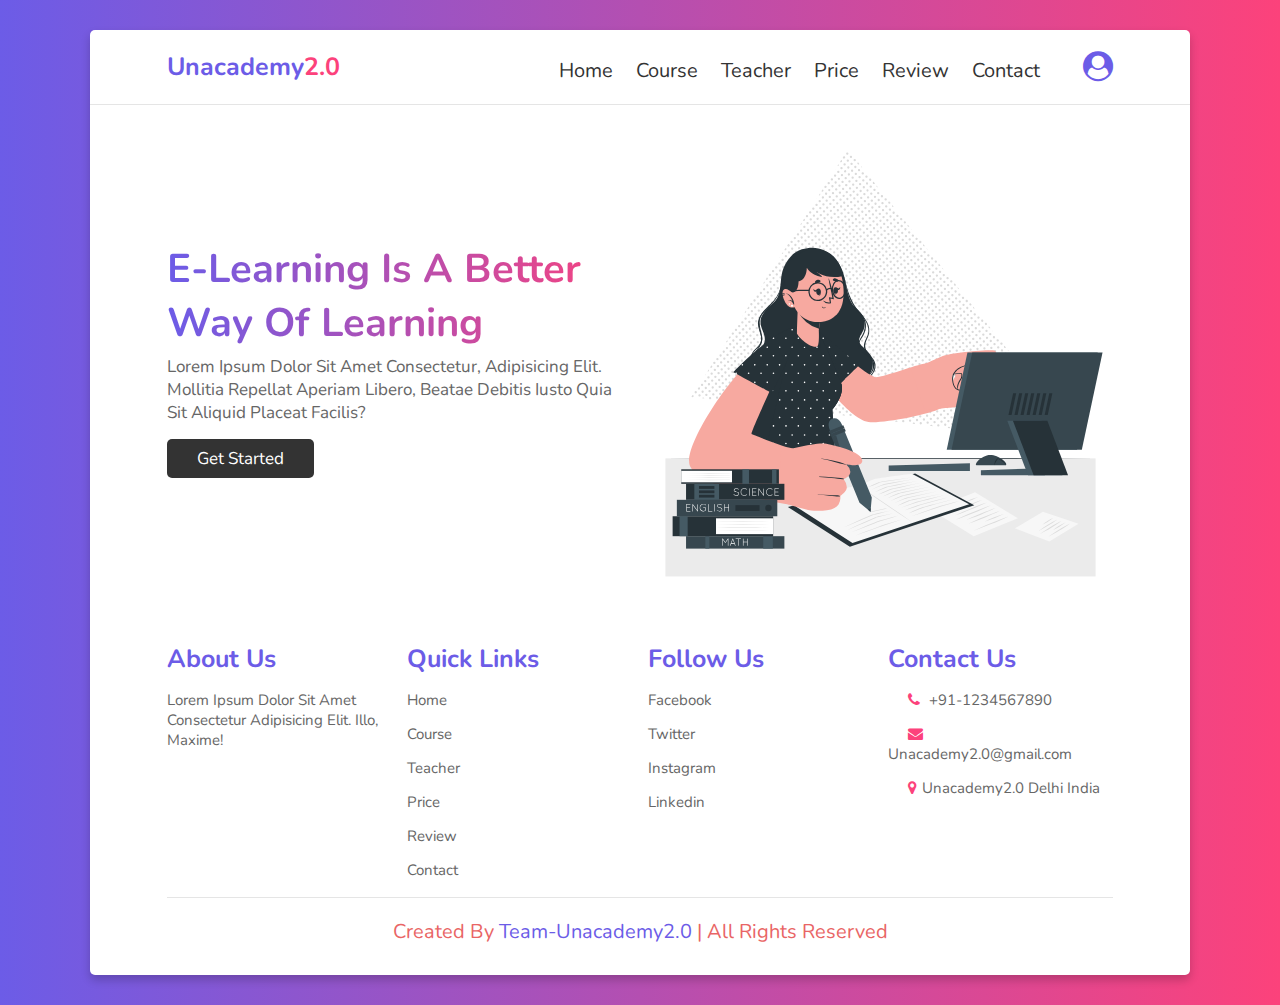
<file: index.html>
<!DOCTYPE html>
<html lang="en">
<head>
    <meta charset="UTF-8">
    <meta name="viewport" content="width=device-width, initial-scale=1.0">
    <title>Unacademy2.0-For Learners</title>

    <!-- font awesome cdn link  -->
    <link rel="stylesheet" href="https://stackpath.bootstrapcdn.com/font-awesome/4.7.0/css/font-awesome.min.css">


    <!-- custom css file link  -->
    <link rel="stylesheet" href="./css/style.css">

</head>
<body>
    
<div class="container">

<header>

    <a href="home.html" class="logo">Unacademy<span>2.0</span></a>

    <div id="menu" class="fa fa-bars"></div>

    <nav class="navbar">
        <a href="home.html">home</a>
        <a href="course.html">course</a>
        <a href="teacher.html">teacher</a>
        <a href="price.html">price</a>
        <a href="review.html">review</a>
        <a href="contact.html">contact</a>
        <a href="./login/index.html"><i  class="fa fa-user-circle"></i></a>
    </nav>

</header>

<!-- home section  -->

<section class="home">

    <div class="content">
        <h3>E-learning is a better way of learning</h3>
        <p>Lorem ipsum dolor sit amet consectetur, adipisicing elit. Mollitia repellat aperiam libero, beatae debitis iusto quia sit aliquid placeat facilis?</p>
        <a href="#" class="btn">get started</a>
    </div>

    <div class="image">
        <img src="images/home-img.svg" alt="">
    </div>

</section>


<!-- footer section  -->

<section class="footer">

    <div class="box-container">

        <div class="box">
            <h3>about us</h3>
            <p>Lorem ipsum dolor sit amet consectetur adipisicing elit. Illo, maxime!</p>
        </div>

        <div class="box">
            <h3>quick links</h3>
            <a href="#">home</a>
            <a href="#">course</a>
            <a href="#">teacher</a>
            <a href="#">price</a>
            <a href="#">review</a>
            <a href="#">contact</a>
        </div>

        <div class="box">
            <h3>follow us</h3>
            <a href="#">facebook</a>
            <a href="#">twitter</a>
            <a href="#">instagram</a>
            <a href="#">linkedin</a>
        </div>

        <div class="box" >
            <h3>contact us</h3>
           <p class="l"> <i class="fa fa-phone"></i> <a style="display: inline;" href="tel:+91-1234567890">+91-1234567890</a> </p>
           <p class="l"> <i class="fa fa-envelope"></i> <a class="l" style="display: inline;" href="mailto: Unacademy2.0@gmail.com">Unacademy2.0@gmail.com</a></p>
           <p class="l"> <i class="fa fa-map-marker" ></i>Unacademy2.0 Delhi India</p>
        </div>

    </div>

    <div class="credit"> created by <span> Team-Unacademy2.0</span> | all rights reserved </div>

</section>

</div>















<!-- custom js file link -->
<script src="js/script.js"></script>

</body>
</html>
</file>
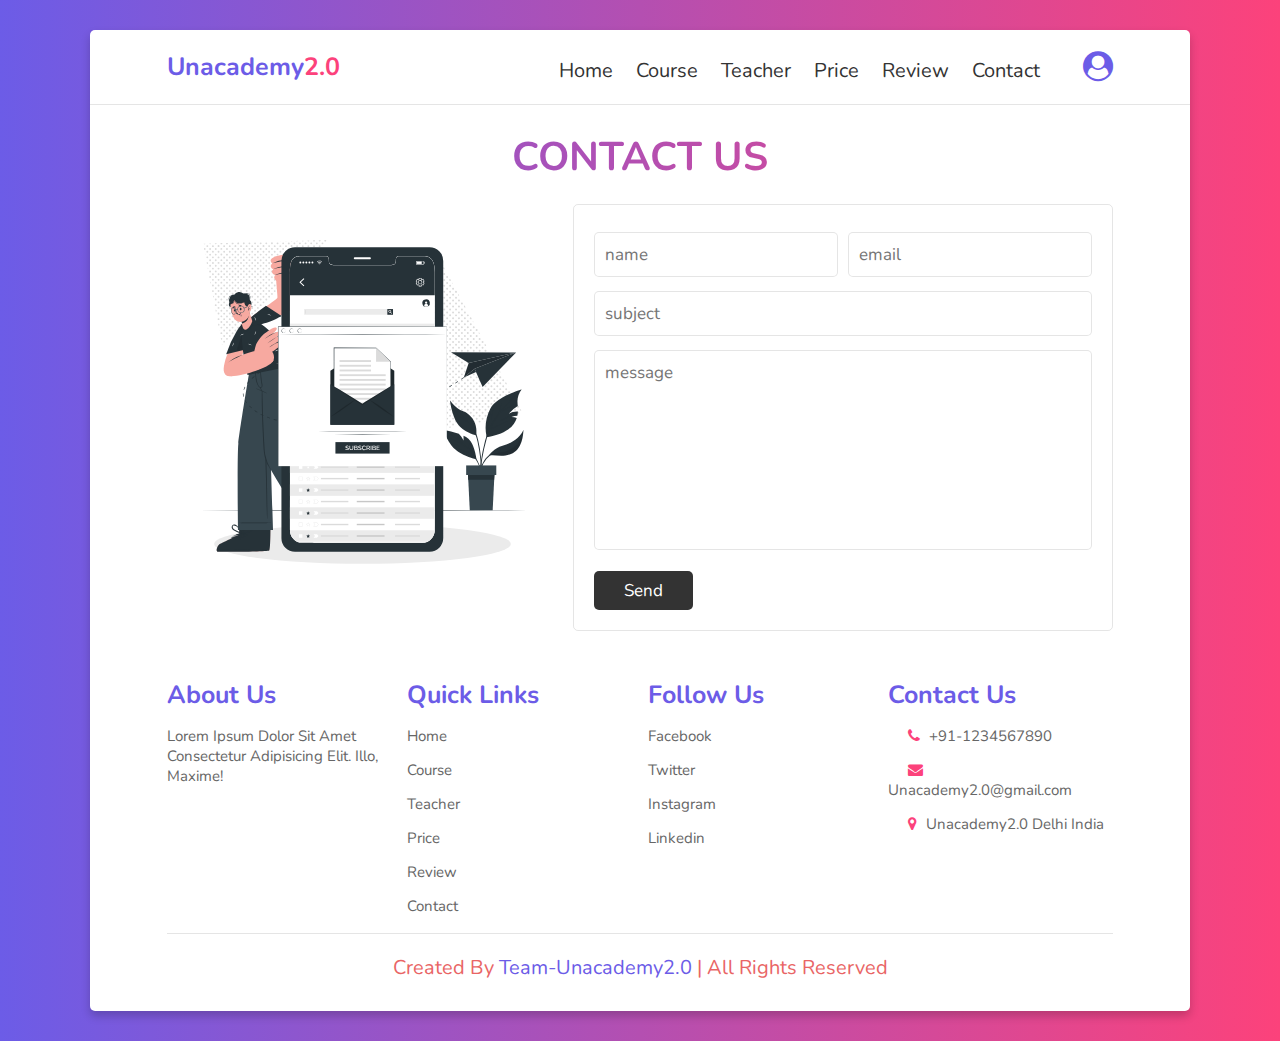
<file: contact.html>
<!DOCTYPE html>
<html lang="en">
<head>
    <meta charset="UTF-8">
    <meta name="viewport" content="width=device-width, initial-scale=1.0">
    <title>contact</title>

    <!-- font awesome cdn link  -->
    <link rel="stylesheet" href="https://stackpath.bootstrapcdn.com/font-awesome/4.7.0/css/font-awesome.min.css">


    <!-- custom css file link  -->
    <link rel="stylesheet" href="css/style.css">

</head>
<body>
    
<div class="container">

<header>

    <a href="home.html" class="logo">Unacademy<span>2.0</span></a>

    <div id="menu" class="fa fa-bars"></div>

    <nav class="navbar">
        <a href="home.html">home</a>
        <a href="course.html">course</a>
        <a href="teacher.html">teacher</a>
        <a href="price.html">price</a>
        <a href="review.html">review</a>
        <a href="contact.html">contact</a>
        <a href="./login/index.html"><i  class="fa fa-user-circle"></i></a>
    </nav>

</header>

<h1 class="heading">contact us</h1>

<!-- contact section  -->

<section class="contact">

<div class="image">
    <img src="images/contact-img.svg" alt="">
</div>

<form action="">

    <div class="inputBox">
        <input type="text" placeholder="name">
        <input type="email" placeholder="email">
    </div>

    <input type="text" placeholder="subject" class="box">

    <textarea placeholder="message" name="" id="" cols="30" rows="10"></textarea>

    <input type="submit" class="btn" value="send">

</form>

</section>


<!-- footer section  -->

<section class="footer">

    <div class="box-container">

        <div class="box">
            <h3>about us</h3>
            <p>Lorem ipsum dolor sit amet consectetur adipisicing elit. Illo, maxime!</p>
        </div>

        <div class="box">
            <h3>quick links</h3>
            <a href="#">home</a>
            <a href="#">course</a>
            <a href="#">teacher</a>
            <a href="#">price</a>
            <a href="#">review</a>
            <a href="#">contact</a>
        </div>

        <div class="box">
            <h3>follow us</h3>
            <a href="#">facebook</a>
            <a href="#">twitter</a>
            <a href="#">instagram</a>
            <a href="#">linkedin</a>
        </div>

        <div class="box">
            <h3>contact us</h3>
           <p> <i class="fa fa-phone"></i> <a style="display: inline;" href="tel:+91-1234567890">+91-1234567890</a> </p>
           <p class="l"> <i class="fa fa-envelope"></i> <a class="l" style="display: inline;" href="mailto: Unacademy2.0@gmail.com">Unacademy2.0@gmail.com</a></p>
           <p> <i class="fa fa-map-marker" ></i> Unacademy2.0 Delhi India </p>
        </div>
 
    </div>

    <div class="credit"> created by <span> Team-Unacademy2.0     </span> | all rights reserved </div>

</section>

</div>















<!-- custom js file link -->
<script src="js/script.js"></script>

</body>
</html>
</file>
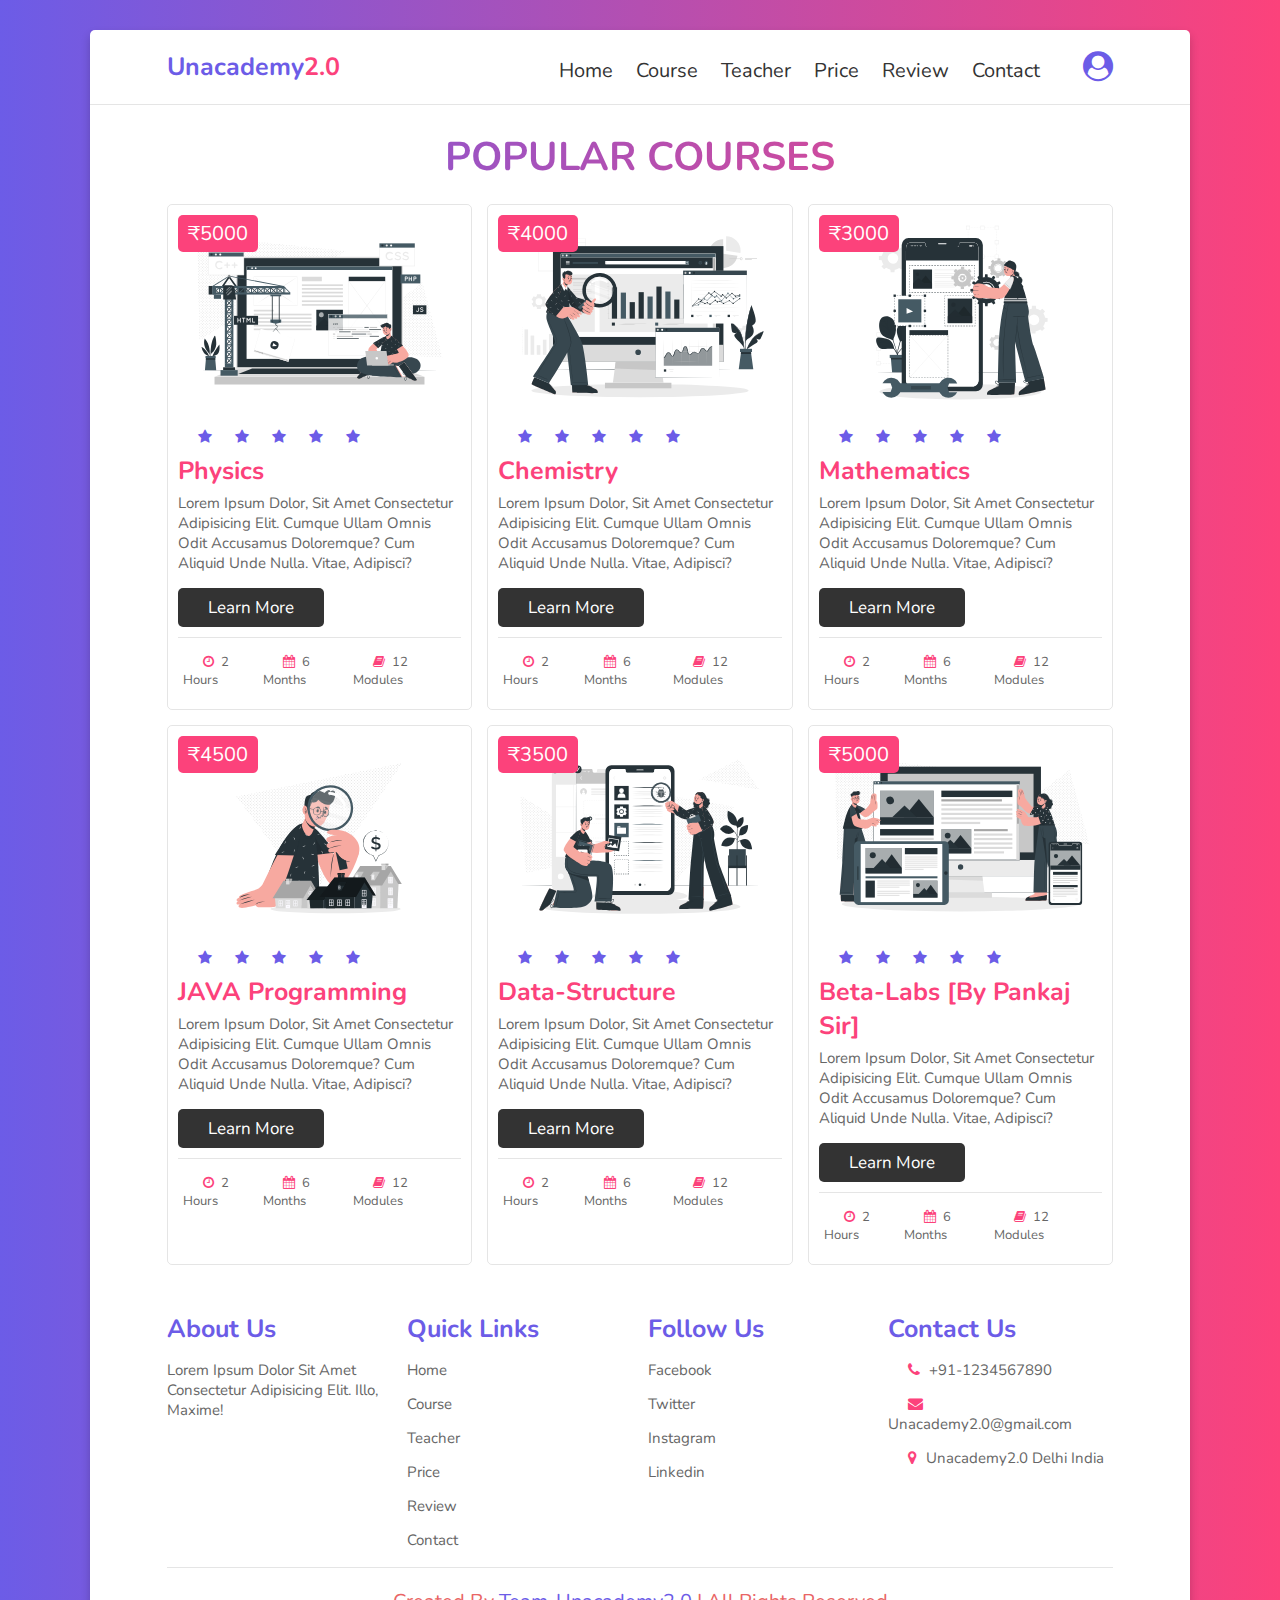
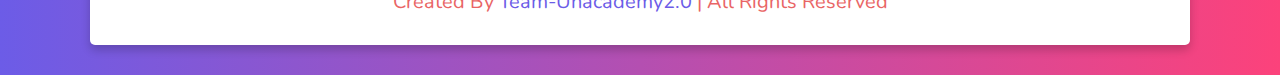
<file: course.html>
<!DOCTYPE html>
<html lang="en">
<head>
    <meta charset="UTF-8">
    <meta name="viewport" content="width=device-width, initial-scale=1.0">
    <title>course</title>

    <!-- font awesome cdn link  -->
    <link rel="stylesheet" href="https://stackpath.bootstrapcdn.com/font-awesome/4.7.0/css/font-awesome.min.css">


    <!-- custom css file link  -->
    <link rel="stylesheet" href="css/style.css">

</head>
<body>
    
<div class="container">

<header>

    <a href="home.html" class="logo">Unacademy<span>2.0</span></a>

    <div id="menu" class="fa fa-bars"></div>

    <nav class="navbar">
        <a href="home.html">home</a>
        <a href="course.html">course</a>
        <a href="teacher.html">teacher</a>
        <a href="price.html">price</a>
        <a href="review.html">review</a>
        <a href="contact.html">contact</a>
        <a href="./login/index.html"><i  class="fa fa-user-circle" ></i></a>
    </nav>

</header>

<h1 class="heading"> popular courses </h1>

<!-- course section  -->

<section class="course">

    <div class="box">
        <span class="amount">₹5000</span>
        <img src="images/course-1.svg" alt="">
        <div class="stars">
            <i class="fa fa-star"></i>
            <i class="fa fa-star"></i>
            <i class="fa fa-star"></i>
            <i class="fa fa-star"></i>
            <i class="fa fa-star"></i>
        </div>
        <h3>Physics</h3>
        <p>Lorem ipsum dolor, sit amet consectetur adipisicing elit. Cumque ullam omnis odit accusamus doloremque? Cum aliquid unde nulla. Vitae, adipisci?</p>
        <a href="./courses/Physics.html" target="_blank" class="btn">learn more</a>
        <div class="icons">
            <p> <i class="fa fa-clock-o"></i> 2 hours </p>
            <p> <i class="fa fa-calendar"></i> 6 months </p>
            <p> <i class="fa fa-book"></i> 12 modules </p>
        </div>
    </div>

    <div class="box">
        <span class="amount">₹4000</span>
        <img src="images/course-2.svg" alt="">
        <div class="stars">
            <i class="fa fa-star"></i>
            <i class="fa fa-star"></i>
            <i class="fa fa-star"></i>
            <i class="fa fa-star"></i>
            <i class="fa fa-star"></i>
        </div>
        <h3>Chemistry</h3>
        <p>Lorem ipsum dolor, sit amet consectetur adipisicing elit. Cumque ullam omnis odit accusamus doloremque? Cum aliquid unde nulla. Vitae, adipisci?</p>
        <a href="./courses/Chemistry.html" target="_blank" class="btn">learn more</a>
        <div class="icons">
            <p> <i class="fa fa-clock-o"></i> 2 hours </p>
            <p> <i class="fa fa-calendar"></i> 6 months </p>
            <p> <i class="fa fa-book"></i> 12 modules </p>
        </div>
    </div>

    <div class="box">
        <span class="amount">₹3000</span>
        <img src="images/course-3.svg" alt="">
        <div class="stars">
            <i class="fa fa-star"></i>
            <i class="fa fa-star"></i>
            <i class="fa fa-star"></i>
            <i class="fa fa-star"></i>
            <i class="fa fa-star"></i>
        </div>
        <h3>Mathematics</h3>
        <p>Lorem ipsum dolor, sit amet consectetur adipisicing elit. Cumque ullam omnis odit accusamus doloremque? Cum aliquid unde nulla. Vitae, adipisci?</p>
        <a href="./courses/Mathematics.html" target="_blank" class="btn">learn more</a>
        <div class="icons">
            <p> <i class="fa fa-clock-o"></i> 2 hours </p>
            <p> <i class="fa fa-calendar"></i> 6 months </p>
            <p> <i class="fa fa-book"></i> 12 modules </p>
        </div>
    </div>

    <div class="box">
        <span class="amount">₹4500</span>
        <img src="images/course-4.svg" alt="">
        <div class="stars">
            <i class="fa fa-star"></i>
            <i class="fa fa-star"></i>
            <i class="fa fa-star"></i>
            <i class="fa fa-star"></i>
            <i class="fa fa-star"></i>
        </div>
        <h3>JAVA Programming</h3>
        <p>Lorem ipsum dolor, sit amet consectetur adipisicing elit. Cumque ullam omnis odit accusamus doloremque? Cum aliquid unde nulla. Vitae, adipisci?</p>
        <a href="./courses/Java.html" target="_blank" class="btn">learn more</a>
        <div class="icons">
            <p> <i class="fa fa-clock-o"></i> 2 hours </p>
            <p> <i class="fa fa-calendar"></i> 6 months </p>
            <p> <i class="fa fa-book"></i> 12 modules </p>
        </div>
    </div>

    <div class="box">
        <span class="amount">₹3500</span>
        <img src="images/course-5.svg" alt="">
        <div class="stars">
            <i class="fa fa-star"></i>
            <i class="fa fa-star"></i>
            <i class="fa fa-star"></i>
            <i class="fa fa-star"></i>
            <i class="fa fa-star"></i>
        </div>
        <h3>Data-Structure</h3>
        <p>Lorem ipsum dolor, sit amet consectetur adipisicing elit. Cumque ullam omnis odit accusamus doloremque? Cum aliquid unde nulla. Vitae, adipisci?</p>
        <a href="./courses/ds.html" target="_blank" class="btn">learn more</a>
        <div class="icons">
            <p> <i class="fa fa-clock-o"></i> 2 hours </p>
            <p> <i class="fa fa-calendar"></i> 6 months </p>
            <p> <i class="fa fa-book"></i> 12 modules </p>
        </div>
    </div>

    <div class="box">
        <span class="amount">₹5000</span>
        <img src="images/course-6.svg" alt="">
        <div class="stars">
            <i class="fa fa-star"></i>
            <i class="fa fa-star"></i>
            <i class="fa fa-star"></i>
            <i class="fa fa-star"></i>
            <i class="fa fa-star"></i>
        </div>
        <h3>Beta-labs [By Pankaj Sir]</h3>
        <p>Lorem ipsum dolor, sit amet consectetur adipisicing elit. Cumque ullam omnis odit accusamus doloremque? Cum aliquid unde nulla. Vitae, adipisci?</p>
        <a href="./courses/betalabs.html" target="_blank" class="btn">learn more</a>
        <div class="icons">
            <p> <i class="fa fa-clock-o"></i> 2 hours </p>
            <p> <i class="fa fa-calendar"></i> 6 months </p>
            <p> <i class="fa fa-book"></i> 12 modules </p>
        </div>
    </div>

</section>


<!-- footer section  -->

<section class="footer">

    <div class="box-container">

        <div class="box">
            <h3>about us</h3>
            <p>Lorem ipsum dolor sit amet consectetur adipisicing elit. Illo, maxime!</p>
        </div>

        <div class="box">
            <h3>quick links</h3>
            <a href="#">home</a>
            <a href="#">course</a>
            <a href="#">teacher</a>
            <a href="#">price</a>
            <a href="#">review</a>
            <a href="#">contact</a>
        </div>

        <div class="box">
            <h3>follow us</h3>
            <a href="#">facebook</a>
            <a href="#">twitter</a>
            <a href="#">instagram</a>
            <a href="#">linkedin</a>
        </div>

        <div class="box">
            <h3>contact us</h3>
           <p> <i class="fa fa-phone"></i> <a style="display: inline;" href="tel:+91-1234567890">+91-1234567890</a> </p>
           <p class="l"> <i class="fa fa-envelope"></i> <a class="l" style="display: inline;" href="mailto: Unacademy2.0@gmail.com">Unacademy2.0@gmail.com</a></p>
           <p> <i class="fa fa-map-marker" ></i> Unacademy2.0 Delhi India</p>
        </div>

    </div>

    <div class="credit"> created by <span> Team-Unacademy2.0 </span> | all rights reserved </div>

</section>

</div>















<!-- custom js file link -->
<script src="js/script.js"></script>

</body>
</html>
</file>
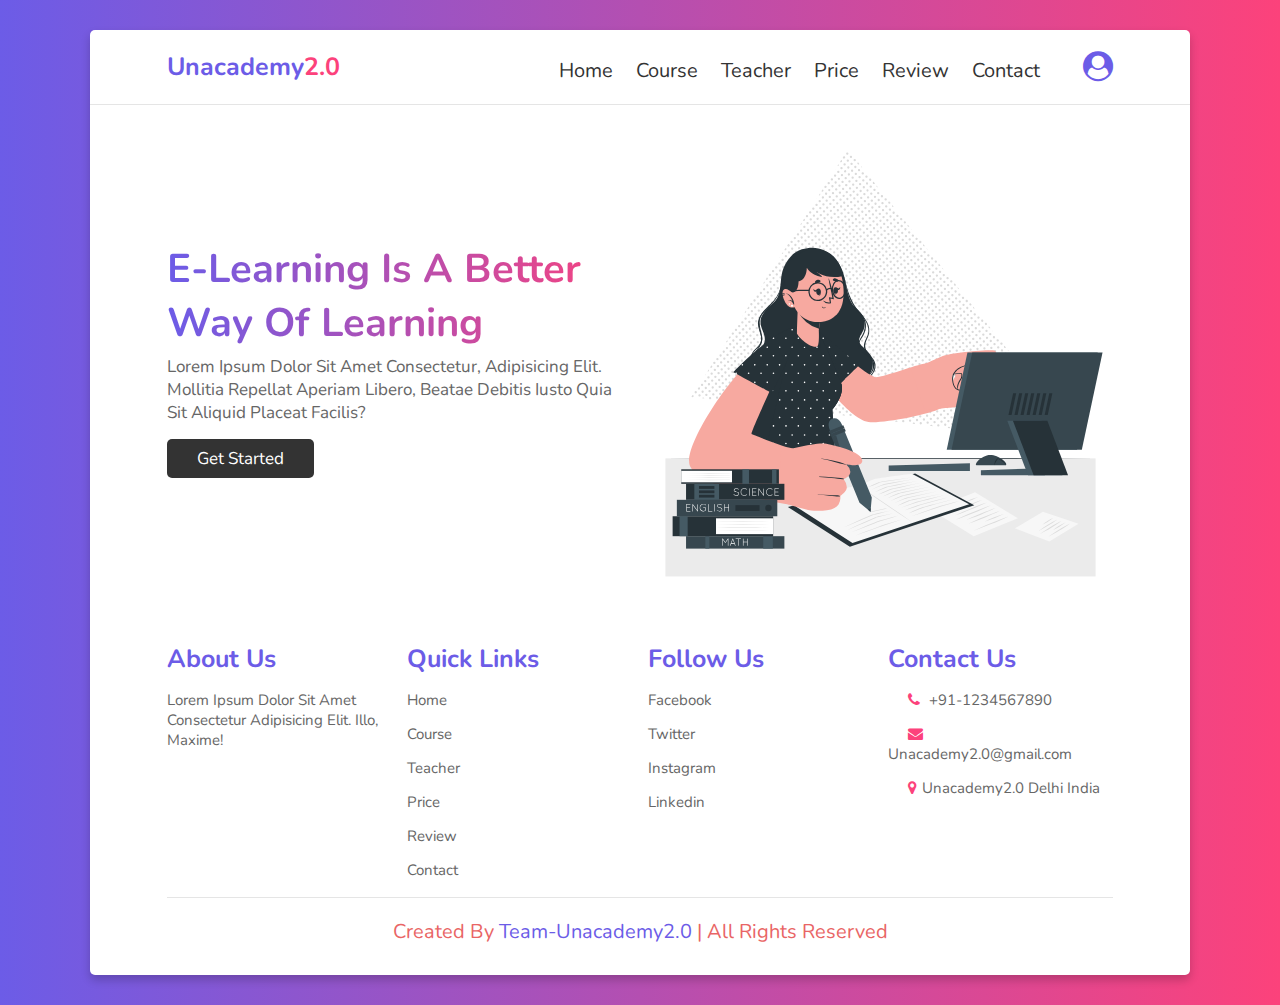
<file: home.html>
<!DOCTYPE html>
<html lang="en">
<head>
    <meta charset="UTF-8">
    <meta name="viewport" content="width=device-width, initial-scale=1.0">
    <title>Unacademy2.0-For Learners</title>

    <!-- font awesome cdn link  -->
    <link rel="stylesheet" href="https://stackpath.bootstrapcdn.com/font-awesome/4.7.0/css/font-awesome.min.css">


    <!-- custom css file link  -->
    <link rel="stylesheet" href="css/style.css">

</head>
<body>
    
<div class="container">

<header>

    <a href="home.html" class="logo"> Unacademy<span>2.0</span></a>

    <div id="menu" class="fas fa-bars"></div>

    <nav class="navbar">
        <a href="home.html">home</a>
        <a href="course.html">course</a>
        <a href="teacher.html">teacher</a>
        <a href="price.html">price</a>
        <a href="review.html">review</a>
        <a href="contact.html">contact</a>
       <a href="./login/index.html"><i  class="fa fa-user-circle"></i></a> 
    </nav>

</header>

<!-- home section  -->

<section class="home">

    <div class="content">
        <h3>E-learning is a better way of learning</h3>
        <p>Lorem ipsum dolor sit amet consectetur, adipisicing elit. Mollitia repellat aperiam libero, beatae debitis iusto quia sit aliquid placeat facilis?</p>
        <a href="./login/index.html" class="btn">get started</a>
    </div>

    <div class="image">
        <img src="images/home-img.svg" alt="">
    </div>

</section>


<!-- footer section  -->

<section class="footer">

    <div class="box-container">

        <div class="box">
            <h3>about us</h3>
            <p>Lorem ipsum dolor sit amet consectetur adipisicing elit. Illo, maxime!</p>
        </div>

        <div class="box">
            <h3>quick links</h3>
            <a href="#">home</a>
            <a href="#">course</a>
            <a href="#">teacher</a>
            <a href="#">price</a>
            <a href="#">review</a>
            <a href="#">contact</a>
        </div>

        <div class="box">
            <h3>follow us</h3>
            <a href="#">facebook</a>
            <a href="#">twitter</a>
            <a href="#">instagram</a>
            <a href="#">linkedin</a>
        </div>

        <div class="box">
            <h3>contact us</h3>
           <p> <i class="fa fa-phone" ></i> <a style="display: inline; " href="tel:+91-1234567890">+91-1234567890</a> </p>
           <p class="l"> <i class="fa fa-envelope"></i> <a class="l" style="display: inline;" href="mailto: Unacademy2.0@gmail.com">Unacademy2.0@gmail.com</a></p>
           <p class="l"> <i class="fa fa-map-marker"></i>Unacademy2.0 Delhi India</p>
        </div>

    </div>

    <div class="credit"> created by <span> Team-Unacademy2.0</span> | all rights reserved </div>

</section>

</div>















<!-- custom js file link -->
<script src="js/script.js"></script>

</body>
</html>
</file>
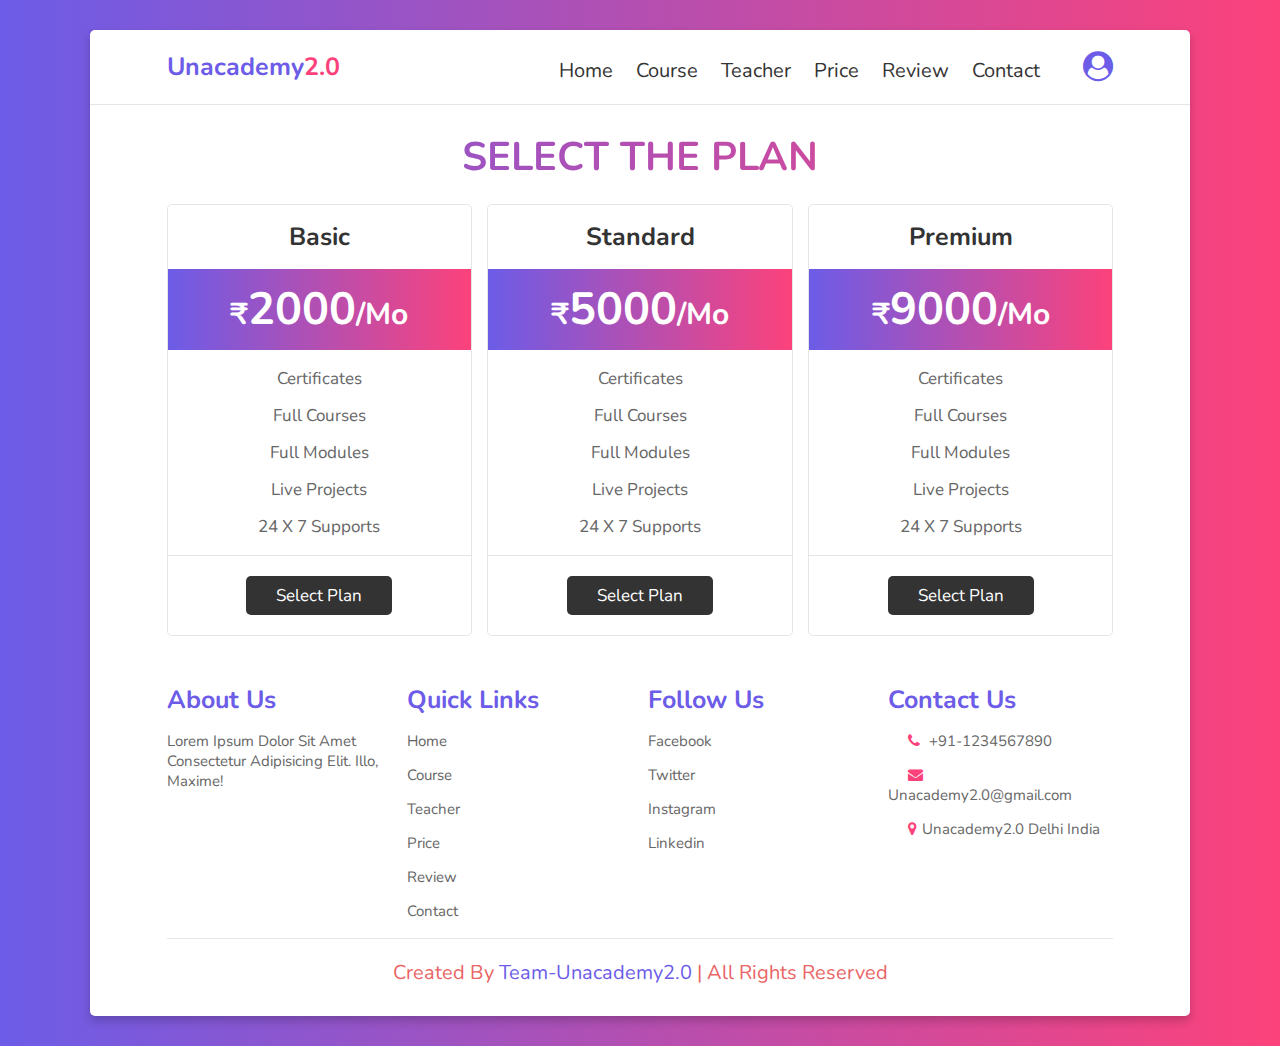
<file: price.html>
<!DOCTYPE html>
<html lang="en">
<head>
    <meta charset="UTF-8">
    <meta name="viewport" content="width=device-width, initial-scale=1.0">
    <title>price</title>

    <!-- font awesome cdn link  -->
    <link rel="stylesheet" href="https://stackpath.bootstrapcdn.com/font-awesome/4.7.0/css/font-awesome.min.css">


    <!-- custom css file link  -->
    <link rel="stylesheet" href="css/style.css">

</head>
<body>
    
<div class="container">

<header>

    <a href="home.html" class="logo">Unacademy<span>2.0</span></a>

    <div id="menu" class="fa fa-bars"></div>

    <nav class="navbar">
        <a href="home.html">home</a>
        <a href="course.html">course</a>
        <a href="teacher.html">teacher</a>
        <a href="price.html">price</a>
        <a href="review.html">review</a>
        <a href="contact.html">contact</a>
        <a href="./login/index.html"><i  class="fa fa-user-circle"></i></a>
    </nav>

</header>

<h1 class="heading"> select the plan </h1>

<!-- price section  -->

<section class="price">

    <div class="box">
        <h3>basic</h3>
        <div class="amount"><span>₹</span>2000<span>/mo</span></div>
        <ul>
            <li>certificates</li>
            <li>full courses</li>
            <li>full modules</li>
            <li>live projects</li>
            <li>24 x 7 supports</li>
        </ul>
        <a href="#" class="btn">select plan</a>
    </div>

    <div class="box">
        <h3>standard</h3>
        <div class="amount"><span>₹</span>5000<span>/mo</span></div>
        <ul>
            <li>certificates</li>
            <li>full courses</li>
            <li>full modules</li>
            <li>live projects</li>
            <li>24 x 7 supports</li>
        </ul>
        <a href="#" class="btn">select plan</a>
    </div>

    <div class="box">
        <h3>premium</h3>
        <div class="amount"><span>₹</span>9000<span>/mo</span></div>
        <ul>
            <li>certificates</li>
            <li>full courses</li>
            <li>full modules</li>
            <li>live projects</li>
            <li>24 x 7 supports</li>
        </ul>
        <a href="#" class="btn">select plan</a>
    </div>

</section>


<!-- footer section  -->

<section class="footer">

    <div class="box-container">

        <div class="box">
            <h3>about us</h3>
            <p>Lorem ipsum dolor sit amet consectetur adipisicing elit. Illo, maxime!</p>
        </div>

        <div class="box">
            <h3>quick links</h3>
            <a href="#">home</a>
            <a href="#">course</a>
            <a href="#">teacher</a>
            <a href="#">price</a>
            <a href="#">review</a>
            <a href="#">contact</a>
        </div>

        <div class="box">
            <h3>follow us</h3>
            <a href="#">facebook</a>
            <a href="#">twitter</a>
            <a href="#">instagram</a>
            <a href="#">linkedin</a>
        </div>

        <div class="box">
            <h3>contact us</h3>
           <p> <i class="fa fa-phone"></i> <a style="display: inline;" href="tel:+91-1234567890">+91-1234567890</a> </p>
           <p class="l"> <i class="fa fa-envelope"></i> <a class="l" style="display: inline;" href="mailto: Unacademy2.0@gmail.com">Unacademy2.0@gmail.com</a></p>
           <p> <i class="fa fa-map-marker" ></i>Unacademy2.0 Delhi India</p>
        </div>

    </div>

    <div class="credit"> created by <span>Team-Unacademy2.0  </span> | all rights reserved </div>

</section>

</div>















<!-- custom js file link -->
<script src="js/script.js"></script>

</body>
</html>
</file>
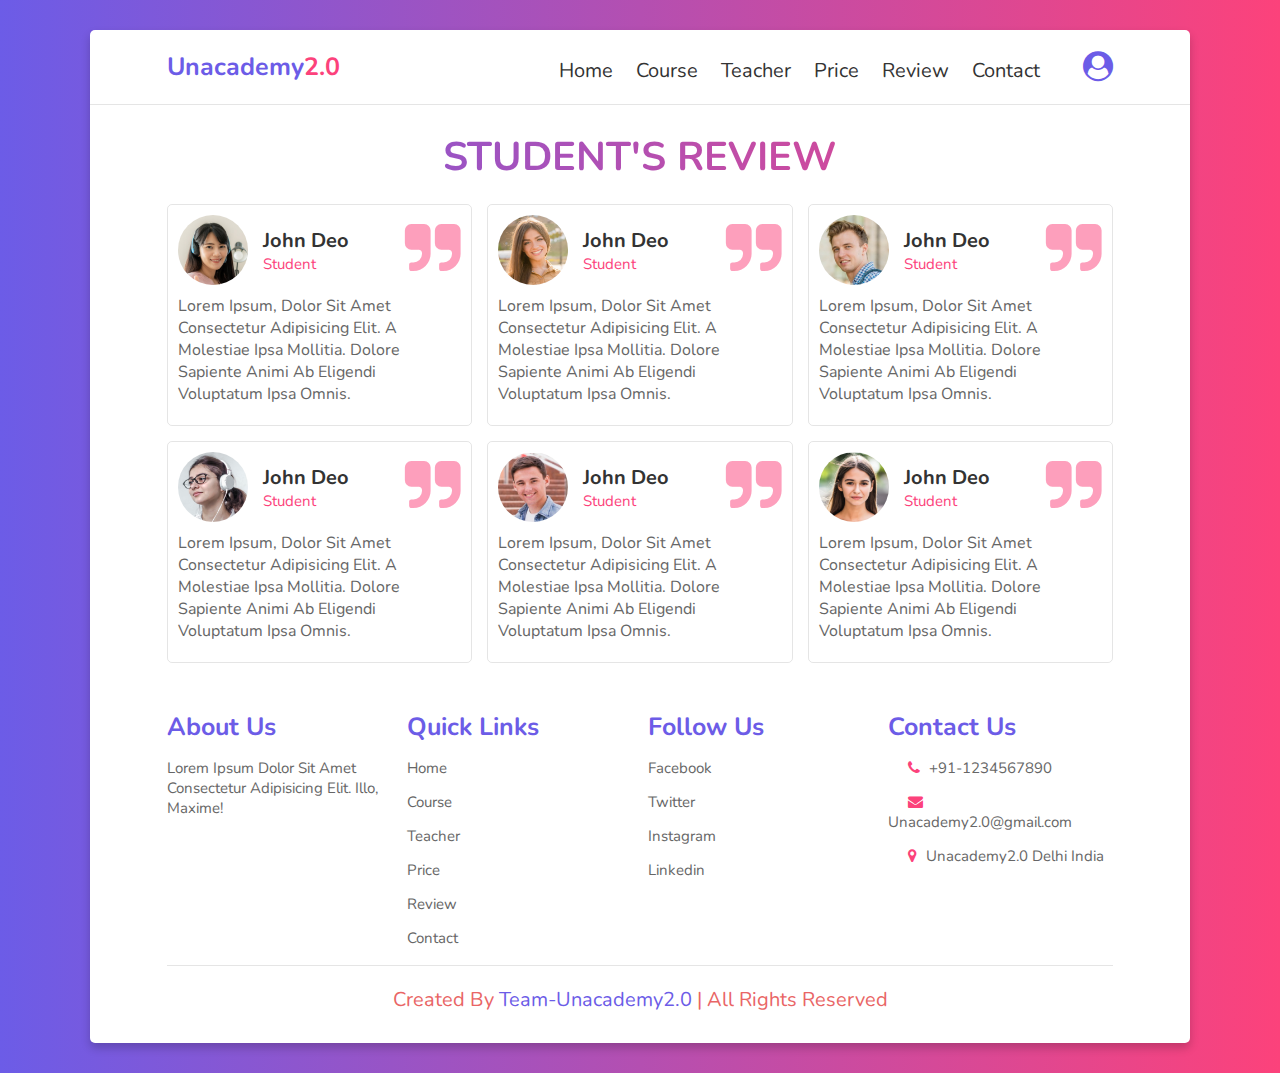
<file: review.html>
<!DOCTYPE html>
<html lang="en">
<head>
    <meta charset="UTF-8">
    <meta name="viewport" content="width=device-width, initial-scale=1.0">
    <title>review</title>

    <!-- font awesome cdn link  -->
    <link rel="stylesheet" href="https://stackpath.bootstrapcdn.com/font-awesome/4.7.0/css/font-awesome.min.css">


    <!-- custom css file link  -->
    <link rel="stylesheet" href="css/style.css">

</head>
<body>
    
<div class="container">

<header>

    <a href="home.html" class="logo">Unacademy<span>2.0</span></a>

    <div id="menu" class="fa fa-bars"></div>

    <nav class="navbar">
        <a href="home.html">home</a>
        <a href="course.html">course</a>
        <a href="teacher.html">teacher</a>
        <a href="price.html">price</a>
        <a href="review.html">review</a>
        <a href="contact.html">contact</a>
        <a href="./login/index.html"><i  class="fa fa-user-circle"></i></a>
    </nav>

</header>

<h1 class="heading"> student's review </h1>

<!-- review section  -->

<section class="review">

    <div class="box">
        <div class="student">
            <div class="student-info">
                <img src="images/student-1.png" alt="">
                <div class="info">
                    <h3>john deo</h3>
                    <span>student</span>
                </div>
            </div>
            <i class="fa fa-quote-right"></i>
        </div>
        <p class="text">Lorem ipsum, dolor sit amet consectetur adipisicing elit. A molestiae ipsa mollitia. Dolore sapiente animi ab eligendi voluptatum ipsa omnis.</p>
    </div>

    <div class="box">
        <div class="student">
            <div class="student-info">
                <img src="images/student-2.png" alt="">
                <div class="info">
                    <h3>john deo</h3>
                    <span>student</span>
                </div>
            </div>
            <i class="fa fa-quote-right"></i>
        </div>
        <p class="text">Lorem ipsum, dolor sit amet consectetur adipisicing elit. A molestiae ipsa mollitia. Dolore sapiente animi ab eligendi voluptatum ipsa omnis.</p>
    </div>

    <div class="box">
        <div class="student">
            <div class="student-info">
                <img src="images/student-3.png" alt="">
                <div class="info">
                    <h3>john deo</h3>
                    <span>student</span>
                </div>
            </div>
            <i class="fa fa-quote-right"></i>
        </div>
        <p class="text">Lorem ipsum, dolor sit amet consectetur adipisicing elit. A molestiae ipsa mollitia. Dolore sapiente animi ab eligendi voluptatum ipsa omnis.</p>
    </div>

    <div class="box">
        <div class="student">
            <div class="student-info">
                <img src="images/student-4.png" alt="">
                <div class="info">
                    <h3>john deo</h3>
                    <span>student</span>
                </div>
            </div>
            <i class="fa fa-quote-right"></i>
        </div>
        <p class="text">Lorem ipsum, dolor sit amet consectetur adipisicing elit. A molestiae ipsa mollitia. Dolore sapiente animi ab eligendi voluptatum ipsa omnis.</p>
    </div>

    <div class="box">
        <div class="student">
            <div class="student-info">
                <img src="images/student-5.png" alt="">
                <div class="info">
                    <h3>john deo</h3>
                    <span>student</span>
                </div>
            </div>
            <i class="fa fa-quote-right"></i>
        </div>
        <p class="text">Lorem ipsum, dolor sit amet consectetur adipisicing elit. A molestiae ipsa mollitia. Dolore sapiente animi ab eligendi voluptatum ipsa omnis.</p>
    </div>

    <div class="box">
        <div class="student">
            <div class="student-info">
                <img src="images/student-6.png" alt="">
                <div class="info">
                    <h3>john deo</h3>
                    <span>student</span>
                </div>
            </div>
            <i class="fa fa-quote-right"></i>
        </div>
        <p class="text">Lorem ipsum, dolor sit amet consectetur adipisicing elit. A molestiae ipsa mollitia. Dolore sapiente animi ab eligendi voluptatum ipsa omnis.</p>
    </div>

</section>

<!-- footer section  -->

<section class="footer">

    <div class="box-container">

        <div class="box">
            <h3>about us</h3>
            <p>Lorem ipsum dolor sit amet consectetur adipisicing elit. Illo, maxime!</p>
        </div>

        <div class="box">
            <h3>quick links</h3>
            <a href="#">home</a>
            <a href="#">course</a>
            <a href="#">teacher</a>
            <a href="#">price</a>
            <a href="#">review</a>
            <a href="#">contact</a>
        </div>

        <div class="box">
            <h3>follow us</h3>
            <a href="#">facebook</a>
            <a href="#">twitter</a>
            <a href="#">instagram</a>
            <a href="#">linkedin</a>
        </div>

        <div class="box">
            <h3>contact us</h3>
           <p> <i class="fa fa-phone"></i> <a style="display: inline;" href="tel:+91-1234567890">+91-1234567890</a> </p>
           <p class="l"> <i class="fa fa-envelope"></i> <a class="l" style="display: inline;" href="mailto: Unacademy2.0@gmail.com">Unacademy2.0@gmail.com</a></p>
           <p> <i class="fa fa-map-marker" ></i> Unacademy2.0 Delhi India </p>
        </div>

    </div>

    <div class="credit"> created by <span> Team-Unacademy2.0 </span> | all rights reserved </div>

</section>

</div>















<!-- custom js file link -->
<script src="js/script.js"></script>

</body>
</html>
</file>
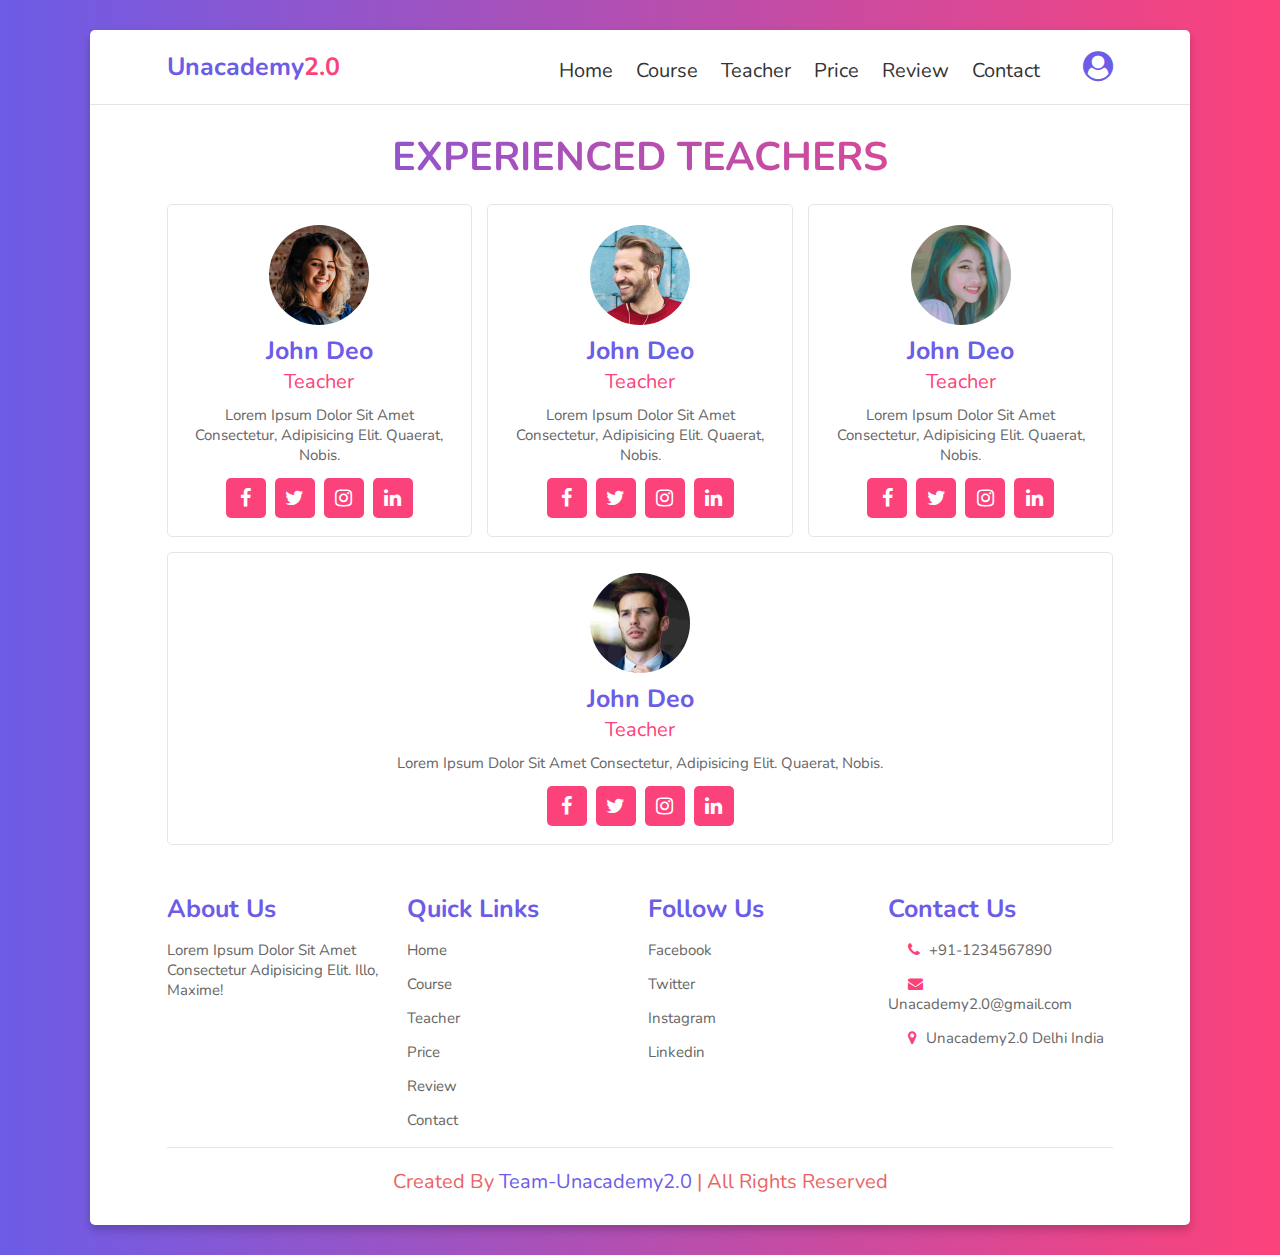
<file: teacher.html>
<!DOCTYPE html>
<html lang="en">
<head>
    <meta charset="UTF-8">
    <meta name="viewport" content="width=device-width, initial-scale=1.0">
    <title>teacher</title>

    <!-- font awesome cdn link  -->
    <link rel="stylesheet" href="https://stackpath.bootstrapcdn.com/font-awesome/4.7.0/css/font-awesome.min.css">


    <!-- custom css file link  -->
    <link rel="stylesheet" href="css/style.css">

</head>
<body>
    
<div class="container">

<header>

    <a href="home.html" class="logo">Unacademy<span>2.0</span></a>

    <div id="menu" class="fas fa-bars"></div>

    <nav class="navbar">
        <a href="home.html">home</a>
        <a href="course.html">course</a>
        <a href="teacher.html">teacher</a>
        <a href="price.html">price</a>
        <a href="review.html">review</a>
        <a href="contact.html">contact</a>
        <a href="./login/index.html"><i  class="fa fa-user-circle"></i></a>
    </nav>

</header>

<h1 class="heading"> experienced teachers </h1>

<!-- teacher section  -->

<section class="teacher">

    <div class="box">
        <img src="images/teacher-1.png" alt="">
        <h3>john deo</h3>
        <span>teacher</span>
        <p>Lorem ipsum dolor sit amet consectetur, adipisicing elit. Quaerat, nobis.</p>
        <div class="share">
            <a href="#" class="fa fa-facebook-f"></a>
            <a href="#" class="fa fa-twitter"></a>
            <a href="#" class="fa fa-instagram"></a>
            <a href="#" class="fa fa-linkedin"></a>
        </div>
    </div>

    <div class="box">
        <img src="images/teacher-2.png" alt="">
        <h3>john deo</h3>
        <span>teacher</span>
        <p>Lorem ipsum dolor sit amet consectetur, adipisicing elit. Quaerat, nobis.</p>
        <div class="share">
            <a href="#" class="fa fa-facebook-f"></a>
            <a href="#" class="fa fa-twitter"></a>
            <a href="#" class="fa fa-instagram"></a>
            <a href="#" class="fa fa-linkedin"></a>
        </div>
    </div>

    <div class="box">
        <img src="images/teacher-3.png" alt="">
        <h3>john deo</h3>
        <span>teacher</span>
        <p>Lorem ipsum dolor sit amet consectetur, adipisicing elit. Quaerat, nobis.</p>
        <div class="share">
            <a href="#" class="fa fa-facebook-f"></a>
            <a href="#" class="fa fa-twitter"></a>
            <a href="#" class="fa fa-instagram"></a>
            <a href="#" class="fa fa-linkedin"></a>
        </div>
    </div>

    <div class="box">
        <img src="images/teacher-4.png" alt="">
        <h3>john deo</h3>
        <span>teacher</span>
        <p>Lorem ipsum dolor sit amet consectetur, adipisicing elit. Quaerat, nobis.</p>
        <div class="share">
            <a href="#" class="fa fa-facebook-f"></a>
            <a href="#" class="fa fa-twitter"></a>
            <a href="#" class="fa fa-instagram"></a>
            <a href="#" class="fa fa-linkedin"></a>
        </div>
    </div>

</section>

<!-- footer section  -->

<section class="footer">

    <div class="box-container">

        <div class="box">
            <h3>about us</h3>
            <p>Lorem ipsum dolor sit amet consectetur adipisicing elit. Illo, maxime!</p>
        </div>

        <div class="box">
            <h3>quick links</h3>
            <a href="#">home</a>
            <a href="#">course</a>
            <a href="#">teacher</a>
            <a href="#">price</a>
            <a href="#">review</a>
            <a href="#">contact</a>
        </div>

        <div class="box">
            <h3>follow us</h3>
            <a href="#">facebook</a>
            <a href="#">twitter</a>
            <a href="#">instagram</a>
            <a href="#">linkedin</a>
        </div>

        <div class="box">
            <h3>contact us</h3>
           <p> <i class="fa fa-phone"></i> <a style="display: inline;" href="tel:+91-1234567890">+91-1234567890</a> </p>
           <p class="l"> <i class="fa fa-envelope"></i> <a class="l" style="display: inline;" href="mailto: Unacademy2.0@gmail.com">Unacademy2.0@gmail.com</a></p>
           <p> <i class="fa fa-map-marker" ></i> Unacademy2.0 Delhi India </p>
        </div>

    </div>

    <div class="credit"> created by <span> Team-Unacademy2.0 </span> | all rights reserved </div>

</section>

</div>















<!-- custom js file link -->
<script src="js/script.js"></script>

</body>
</html>
</file>
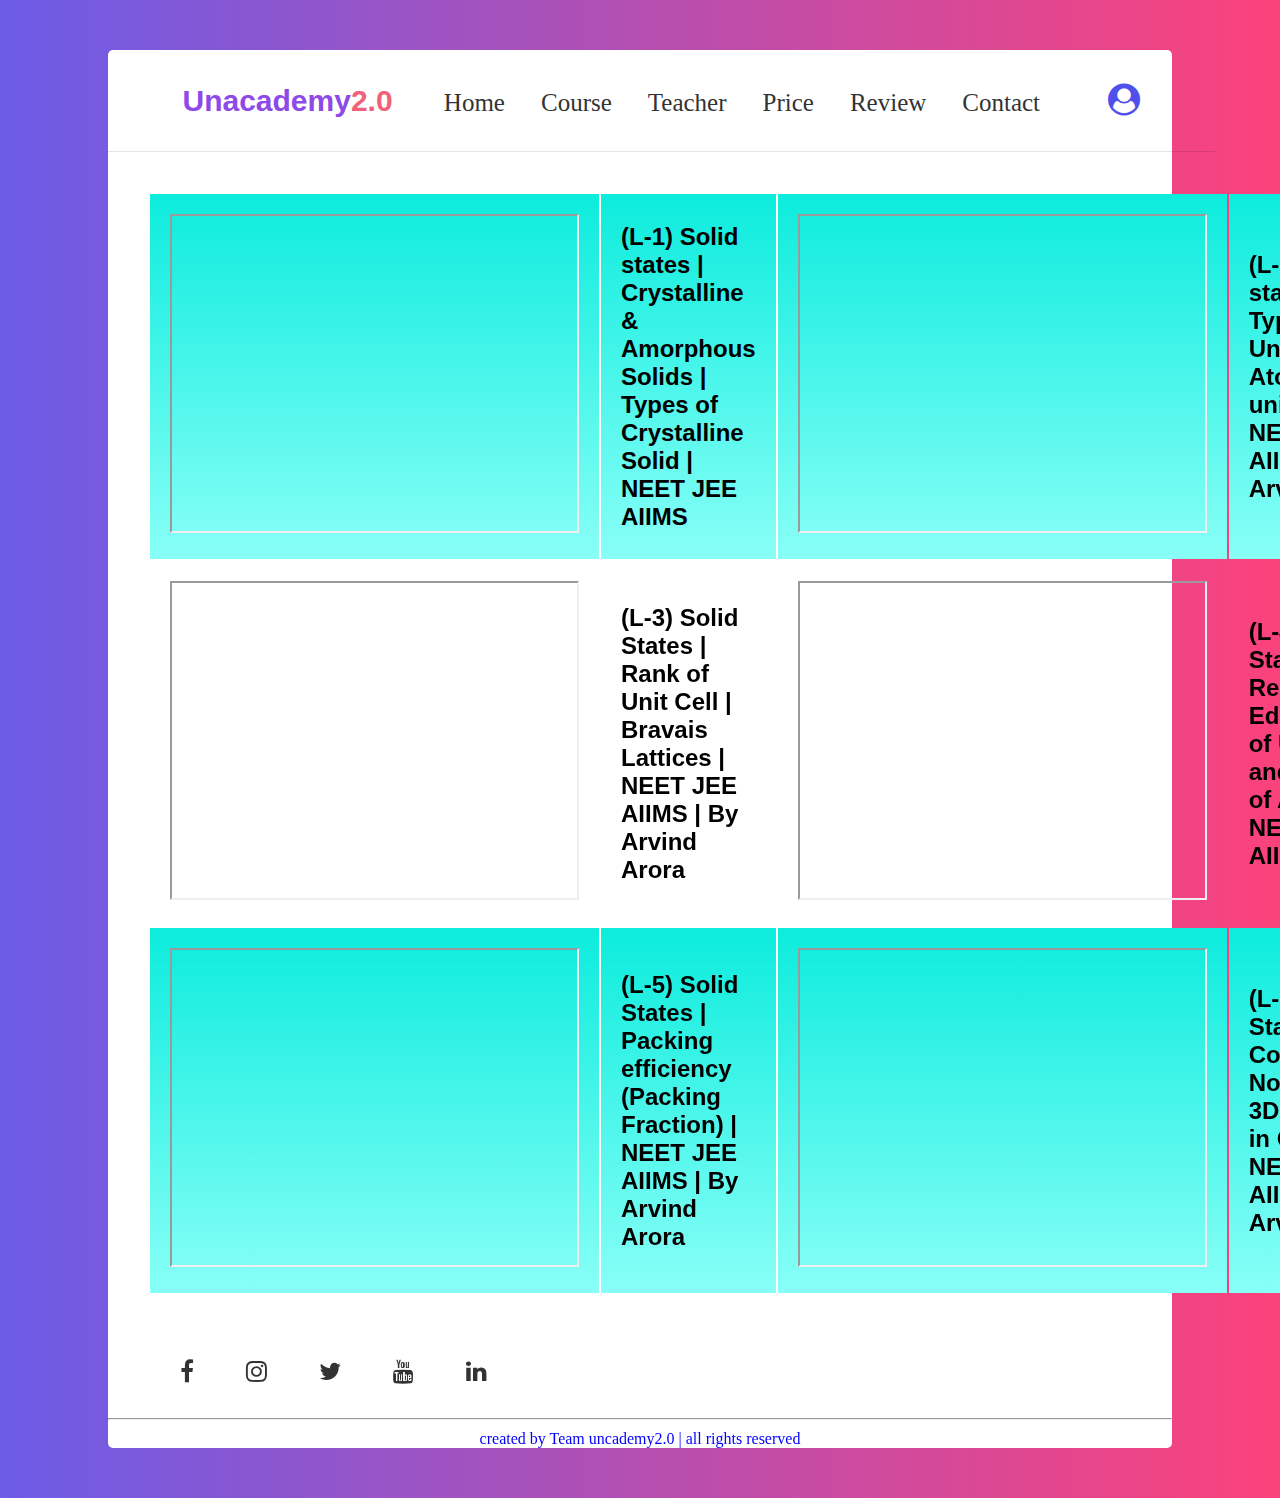
<file: courses/Chemistry.html>
<!DOCTYPE html>
<html lang="en">
<head>
    <meta charset="UTF-8">
    <meta http-equiv="X-UA-Compatible" content="IE=edge">
    <meta name="viewport" content="width=device-width, initial-scale=1.0">
    <link rel="stylesheet" href="style1.css">
    <link rel="icon" href="favicon.ico">
    <link rel="stylesheet" href="https://stackpath.bootstrapcdn.com/font-awesome/4.7.0/css/font-awesome.min.css">
    
    <title>Chemistry-Lectures</title>
</head>
<body>
    <div class="main">
        <header>

            <a href="../home.html" class="logo" style="color:rgb(142, 74, 231); font-size:30px;font-family: Arial, Helvetica, sans-serif;">Unacademy<span style="color: rgb(241, 97, 121);">2.0</span></a>
        
        
            <nav class="navbar">
                <a href="../home.html" style="font-size: 25px;">Home</a>
                <a href="../course.html" style="font-size: 25px;">Course</a>
                <a href="../teacher.html" style="font-size: 25px;">Teacher</a>
                <a href="../price.html" style="font-size: 25px;">Price</a>
                <a href="../review.html" style="font-size: 25px;">Review</a>
                <a href="../contact.html" style="font-size: 25px;">Contact</a>
                <a href="../login/index.html" ><i  class="fa fa-user-circle" style="color: rgb(79, 79, 236);"></i></a>
            </nav>
        
        </header>

    <div id="div">
    <table class="table">
        <tr cellspacing="30px" >
            <td><iframe  src="https://www.youtube.com/embed/s_Ay7r0WRcc" "frameborder="30px"></iframe></td>
            <td>(L-1) Solid states | Crystalline & Amorphous Solids | Types of Crystalline Solid | NEET JEE AIIMS</td>
            <td><iframe src="https://www.youtube.com/embed/-aHiUVvzzbo" "frameborder="30px"></iframe></td>
            <td>(L-2) Solid states | Types of Unit cell | Atom per unit cell | NEET JEE AIIMS | By Arvind Arora </td>
        </tr>
        <tr cellspacing="30px">
            <td><iframe src="https://www.youtube.com/embed/2dwJC6ITIgg"  "frameborder="30px"></iframe></td>
            <td>(L-3) Solid States | Rank of Unit Cell | Bravais Lattices | NEET JEE AIIMS | By Arvind Arora </td>
            <td><iframe src="https://www.youtube.com/embed/aE4HDz94jys" "frameborder="30px"></iframe></td>
            <td>(L-4) Solid States | Relation In Edge Length of Unit Cell and Radius of Atom | NEET JEE AIIMS </td>
        </tr>
        <tr cellspacing="30px">
            <td><iframe src="https://www.youtube.com/embed/SA99EsACa6Y"  "frameborder="30px"></iframe></td>
            <td>(L-5) Solid States | Packing efficiency (Packing Fraction) | NEET JEE AIIMS | By Arvind Arora</td>
            <td><iframe src="https://www.youtube.com/embed/vqpbaqikzLk" "frameborder="30px"></iframe></td>
            <td>(L-6) Solid States | Coordination No.|1D 2D 3D Packing in Crystal | NEET JEE AIIMS | By Arvind Arora </td>
        </tr>
        
    </div>
       
    </table>
</main>
<footer>
    <ul class="icon">
        <li><a href="#"><i class="fa fa-facebook " ></i></a></li>
        <li><a href="#"><i class="fa fa-instagram " ></i></a></li>
        <li><a href="#"><i class="fa fa-twitter " ></i></a></li>
        <li><a href="#"><i class="fa fa-youtube " ></i></a></li>
        <li><a href="#"><i class="fa fa-linkedin " ></i></a></li>
    </ul>
    <hr>
    <p class="pa">created by <span class="team20"> Team uncademy2.0</span> | all rights reserved </p>
</footer>
</body>
</div>
</html>
</file>
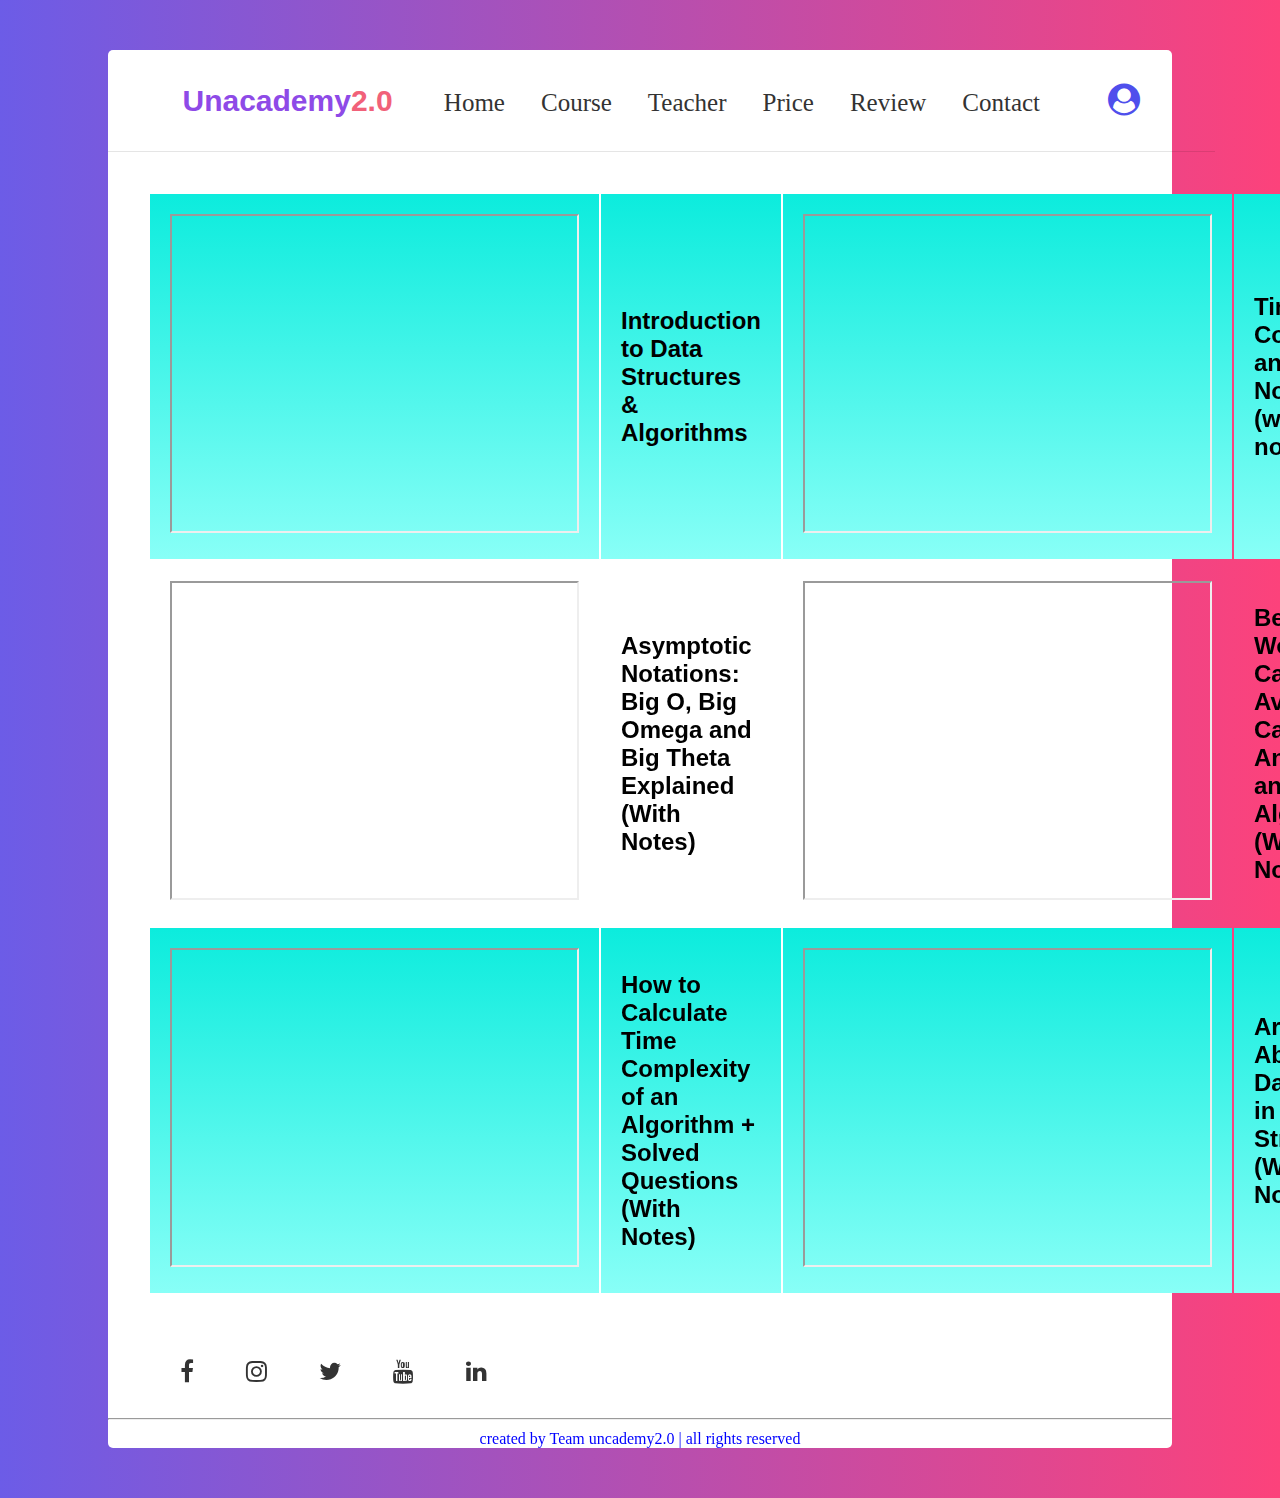
<file: courses/ds.html>
<!DOCTYPE html>
<html lang="en">
<head>
    <meta charset="UTF-8">
    <meta http-equiv="X-UA-Compatible" content="IE=edge">
    <meta name="viewport" content="width=device-width, initial-scale=1.0">
    <link rel="stylesheet" href="style1.css">
    <link rel="icon" href="favicon.ico">
    <link rel="stylesheet" href="https://stackpath.bootstrapcdn.com/font-awesome/4.7.0/css/font-awesome.min.css">
    
    <title>Data Structures-Lectures</title>
</head>
<body>
    <div class="main">
        <header>

            <a href="../home.html" class="logo" style="color:rgb(142, 74, 231); font-size:30px;font-family: Arial, Helvetica, sans-serif;">Unacademy<span style="color: rgb(241, 97, 121);">2.0</span></a>
        
        
            <nav class="navbar">
                <a href="../home.html" style="font-size: 25px;">Home</a>
                <a href="../course.html" style="font-size: 25px;">Course</a>
                <a href="../teacher.html" style="font-size: 25px;">Teacher</a>
                <a href="../price.html" style="font-size: 25px;">Price</a>
                <a href="../review.html" style="font-size: 25px;">Review</a>
                <a href="../contact.html" style="font-size: 25px;">Contact</a>
                <a href="../login/index.html" ><i  class="fa fa-user-circle" style="color: rgb(79, 79, 236);"></i></a>
            </nav>
        
        </header>

    <div id="div">
    <table class="table">
        <tr cellspacing="30px" >
            <td><iframe  src="https://www.youtube.com/embed/5_5oE5lgrhw"  "frameborder="30px"></iframe></td>
            <td>Introduction to Data Structures & Algorithms</td>
            <td><iframe src="https://www.youtube.com/embed/vgSKOMsjLbc" "frameborder="30px"></iframe></td>
            <td>Time Complexity and Big O Notation (with notes)</td>
        </tr>
        <tr cellspacing="30px">
            <td><iframe src="https://www.youtube.com/embed/1OTX-WXQHCQ" "frameborder="30px"></iframe></td>
            <td>Asymptotic Notations: Big O, Big Omega and Big Theta Explained (With Notes) </td>
            <td><iframe src="https://www.youtube.com/embed/5g7K86jYto8" "frameborder="30px"></iframe></td>
            <td>Best Case, Worst Case and Average Case Analysis of an Algorithm (With Notes) </td>
        </tr>
        <tr cellspacing="30px">
            <td><iframe src="https://www.youtube.com/embed/STL8ESuETmM" "frameborder="30px"></iframe></td>
            <td>How to Calculate Time Complexity of an Algorithm + Solved Questions (With Notes)</td>
            <td><iframe src="https://www.youtube.com/embed/bR0NYdmMg94" "frameborder="30px"></iframe></td>
            <td>Arrays and Abstract Data Type in Data Structure (With Notes) </td>
        </tr>
        
    </div>
       
    </table>
</main>
<footer>
    <ul class="icon">
        <li><a href="#"><i class="fa fa-facebook " ></i></a></li>
        <li><a href="#"><i class="fa fa-instagram " ></i></a></li>
        <li><a href="#"><i class="fa fa-twitter " ></i></a></li>
        <li><a href="#"><i class="fa fa-youtube " ></i></a></li>
        <li><a href="#"><i class="fa fa-linkedin " ></i></a></li>
    </ul>
    <hr>
    <p class="pa">created by <span class="team20"> Team uncademy2.0</span> | all rights reserved </p>
</footer>
</body>
</div>
</html>
</file>
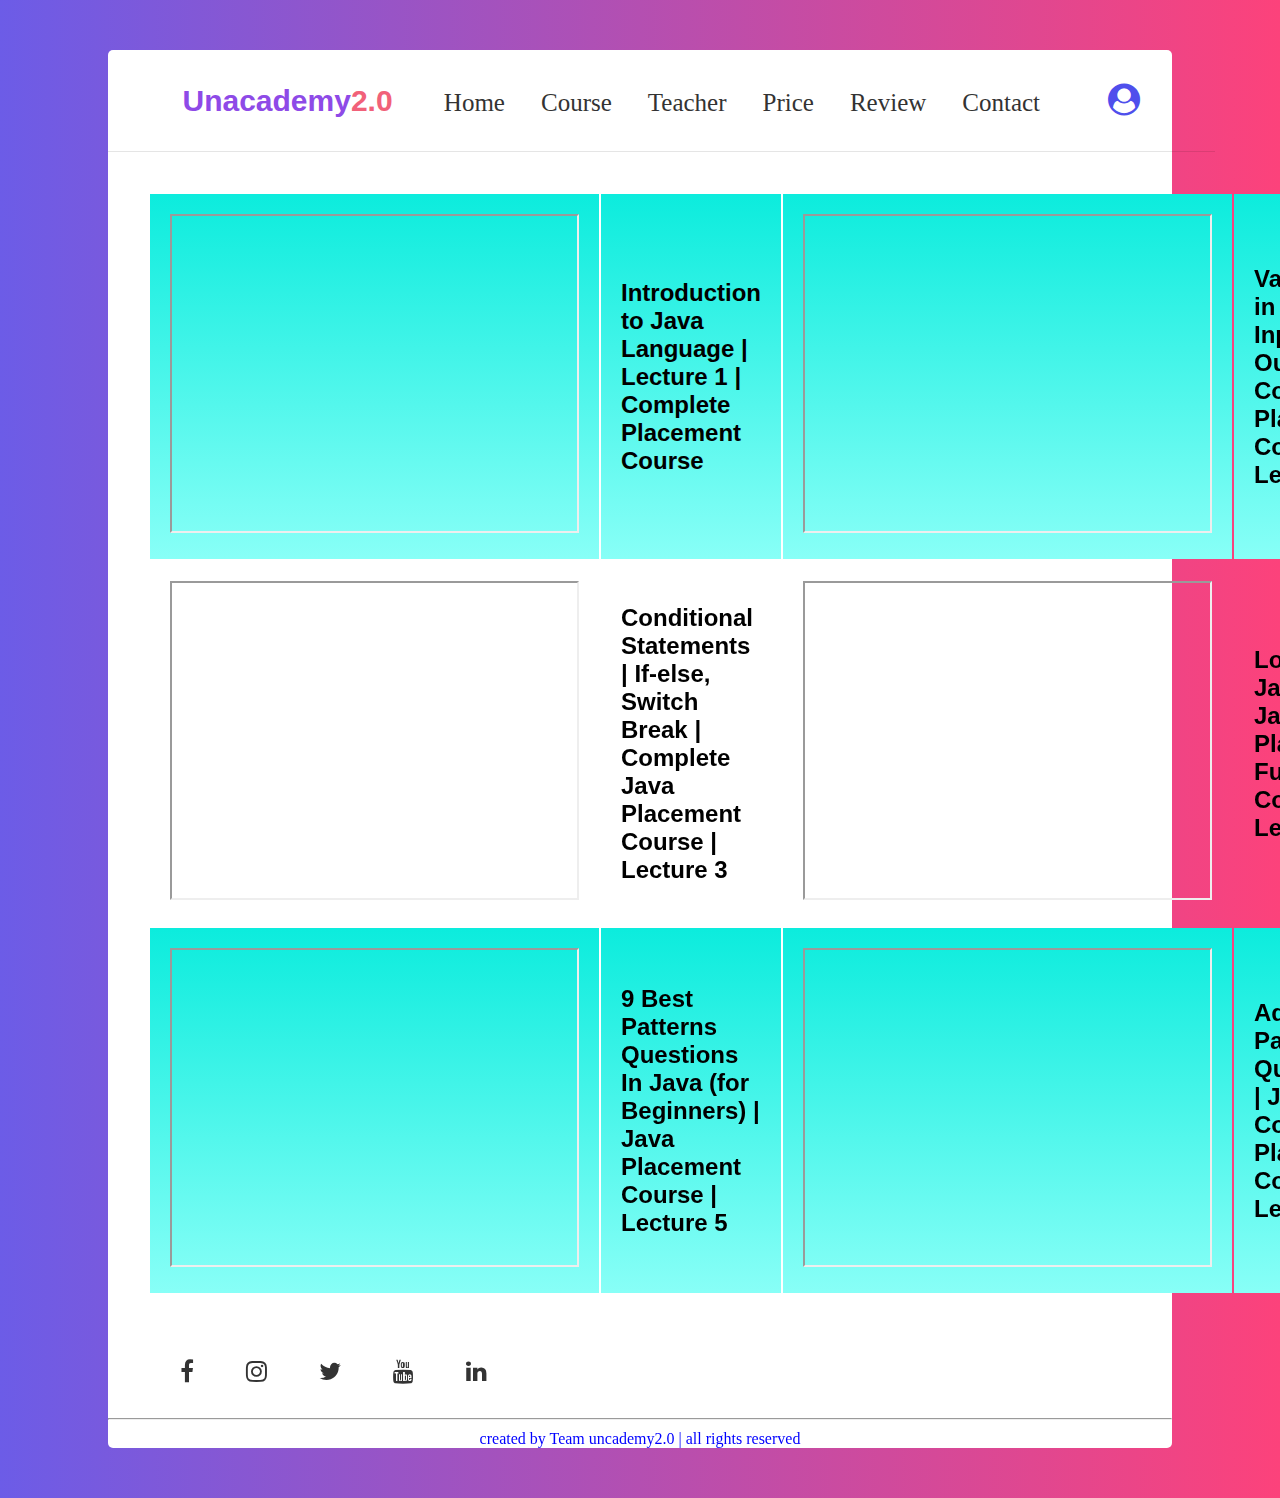
<file: courses/Java.html>
<!DOCTYPE html>
<html lang="en">
<head>
    <meta charset="UTF-8">
    <meta http-equiv="X-UA-Compatible" content="IE=edge">
    <meta name="viewport" content="width=device-width, initial-scale=1.0">
    <link rel="stylesheet" href="style1.css">
    <link rel="icon" href="favicon.ico">
    <link rel="stylesheet" href="https://stackpath.bootstrapcdn.com/font-awesome/4.7.0/css/font-awesome.min.css">
    
    <title>JAVA-Lectures</title>
</head>
<body>
    <div class="main">
        <header>

            <a href="../home.html" class="logo" style="color:rgb(142, 74, 231); font-size:30px;font-family: Arial, Helvetica, sans-serif;">Unacademy<span style="color: rgb(241, 97, 121);">2.0</span></a>
        
        
            <nav class="navbar">
                <a href="../home.html" style="font-size: 25px;">Home</a>
                <a href="../course.html" style="font-size: 25px;">Course</a>
                <a href="../teacher.html" style="font-size: 25px;">Teacher</a>
                <a href="../price.html" style="font-size: 25px;">Price</a>
                <a href="../review.html" style="font-size: 25px;">Review</a>
                <a href="../contact.html" style="font-size: 25px;">Contact</a>
                <a href="../login/index.html" ><i  class="fa fa-user-circle" style="color: rgb(79, 79, 236);"></i></a>
            </nav>
        
        </header>

    <div id="div">
    <table class="table">
        <tr cellspacing="30px" >
            <td><iframe  src="https://www.youtube.com/embed/yRpLlJmRo2w" "frameborder="30px"></iframe></td>
            <td>Introduction to Java Language | Lecture 1 | Complete Placement Course</td>
            <td><iframe src="https://www.youtube.com/embed/LusTv0RlnSU" "frameborder="30px"></iframe></td>
            <td>Variables in Java | Input Output | Complete Placement Course | Lecture 2 </td>
        </tr>
        <tr cellspacing="30px">
            <td><iframe src="https://www.youtube.com/embed/I5srDu75h_M" "frameborder="30px"></iframe></td>
            <td>Conditional Statements | If-else, Switch Break | Complete Java Placement Course | Lecture 3 </td>
            <td><iframe src="https://www.youtube.com/embed/0r1SfRoLuzU" "frameborder="30px"></iframe></td>
            <td>Loops in Java | Java Placement Full Course | Lecture 4 </td>
        </tr>
        <tr cellspacing="30px">
            <td><iframe src="https://www.youtube.com/embed/GjHNGM7KN3w" "frameborder="30px"></iframe></td>
            <td>9 Best Patterns Questions In Java (for Beginners) | Java Placement Course | Lecture 5</td>
            <td><iframe src="https://www.youtube.com/embed/Dr4PpNa7AYo" "frameborder="30px"></iframe></td>
            <td>Advanced Pattern Questions | Java | Complete Placement Course - Lecture 6 </td>
        </tr>
        
    </div>
       
    </table>
</main>
<footer>
    <ul class="icon">
        <li><a href="#"><i class="fa fa-facebook " ></i></a></li>
        <li><a href="#"><i class="fa fa-instagram " ></i></a></li>
        <li><a href="#"><i class="fa fa-twitter " ></i></a></li>
        <li><a href="#"><i class="fa fa-youtube " ></i></a></li>
        <li><a href="#"><i class="fa fa-linkedin " ></i></a></li>
    </ul>
    <hr>
    <p class="pa">created by <span class="team20"> Team uncademy2.0</span> | all rights reserved </p>
</footer>
</body>
</div>
</html>
</file>
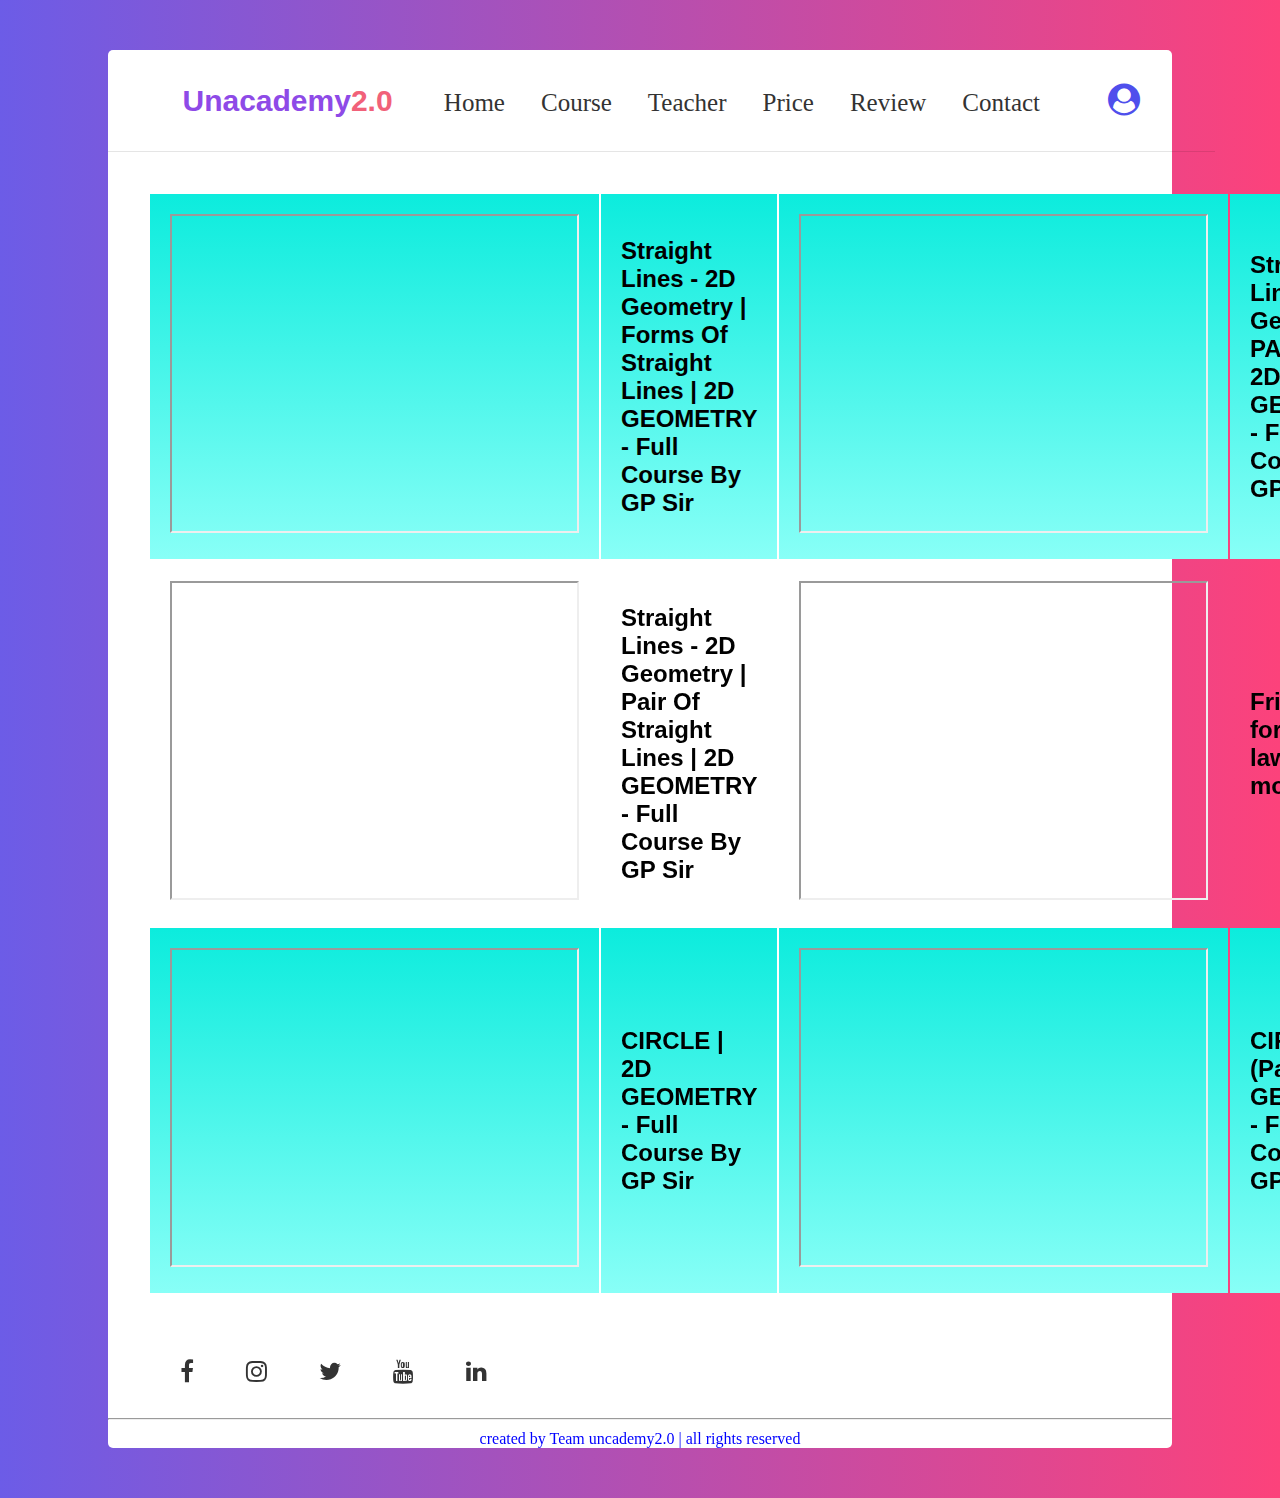
<file: courses/Mathematics.html>
<!DOCTYPE html>
<html lang="en">
<head>
    <meta charset="UTF-8">
    <meta http-equiv="X-UA-Compatible" content="IE=edge">
    <meta name="viewport" content="width=device-width, initial-scale=1.0">
    <link rel="stylesheet" href="style1.css">
    <link rel="icon" href="favicon.ico">
    <link rel="stylesheet" href="https://stackpath.bootstrapcdn.com/font-awesome/4.7.0/css/font-awesome.min.css">
    
    <title>Mathematics-Lectures</title>
</head>
<body>
    <div class="main">
        <header>

            <a href="../home.html" class="logo" style="color:rgb(142, 74, 231); font-size:30px;font-family: Arial, Helvetica, sans-serif;">Unacademy<span style="color: rgb(241, 97, 121);">2.0</span></a>
        
        
            <nav class="navbar">
                <a href="../home.html" style="font-size: 25px;">Home</a>
                <a href="../course.html" style="font-size: 25px;">Course</a>
                <a href="../teacher.html" style="font-size: 25px;">Teacher</a>
                <a href="../price.html" style="font-size: 25px;">Price</a>
                <a href="../review.html" style="font-size: 25px;">Review</a>
                <a href="../contact.html" style="font-size: 25px;">Contact</a>
                <a href="../login/index.html" ><i  class="fa fa-user-circle" style="color: rgb(79, 79, 236);"></i></a>
            </nav>
        
        </header>

    <div id="div">
    <table class="table">
        <tr cellspacing="30px" >
            <td><iframe  src="https://www.youtube.com/embed/Is6DY8MQFRI" "frameborder="30px"></iframe></td>
            <td>Straight Lines - 2D Geometry | Forms Of Straight Lines | 2D GEOMETRY - Full Course By GP Sir</td>
            <td><iframe src="https://www.youtube.com/embed/1UAubmJukRc" "frameborder="30px"></iframe></td>
            <td>Straight Lines - 2D Geometry PART - 2 | 2D GEOMETRY - Full Course By GP Sir </td>
        </tr>
        <tr cellspacing="30px">
            <td><iframe src="https://www.youtube.com/embed/JlcFazrevhE" "frameborder="30px"></iframe></td>
            <td>Straight Lines - 2D Geometry | Pair Of Straight Lines | 2D GEOMETRY - Full Course By GP Sir </td>
            <td><iframe src="https://www.youtube.com/embed/Khwjm3vuIVM" "frameborder="30px"></iframe></td>
            <td>Friction:-force and law of motion </td>
        </tr>
        <tr cellspacing="30px">
            <td><iframe src="https://www.youtube.com/embed/LRUnwtyRAG4" "frameborder="30px"></iframe></td>
            <td>CIRCLE | 2D GEOMETRY - Full Course By GP Sir</td>
            <td><iframe src="https://www.youtube.com/embed/Y_tmSx2cha8" "frameborder="30px"></iframe></td>
            <td>CIRCLE (Part-2) | 2D GEOMETRY - Full Course By GP Sir </td>
        </tr>
        
    </div>
       
    </table>
</main>
<footer>
    <ul class="icon">
        <li><a href="#"><i class="fa fa-facebook " ></i></a></li>
        <li><a href="#"><i class="fa fa-instagram " ></i></a></li>
        <li><a href="#"><i class="fa fa-twitter " ></i></a></li>
        <li><a href="#"><i class="fa fa-youtube " ></i></a></li>
        <li><a href="#"><i class="fa fa-linkedin " ></i></a></li>
    </ul>
    <hr>
    <p class="pa">created by <span class="team20"> Team uncademy2.0</span> | all rights reserved </p>
</footer>
</body>
</div>
</html>
</file>
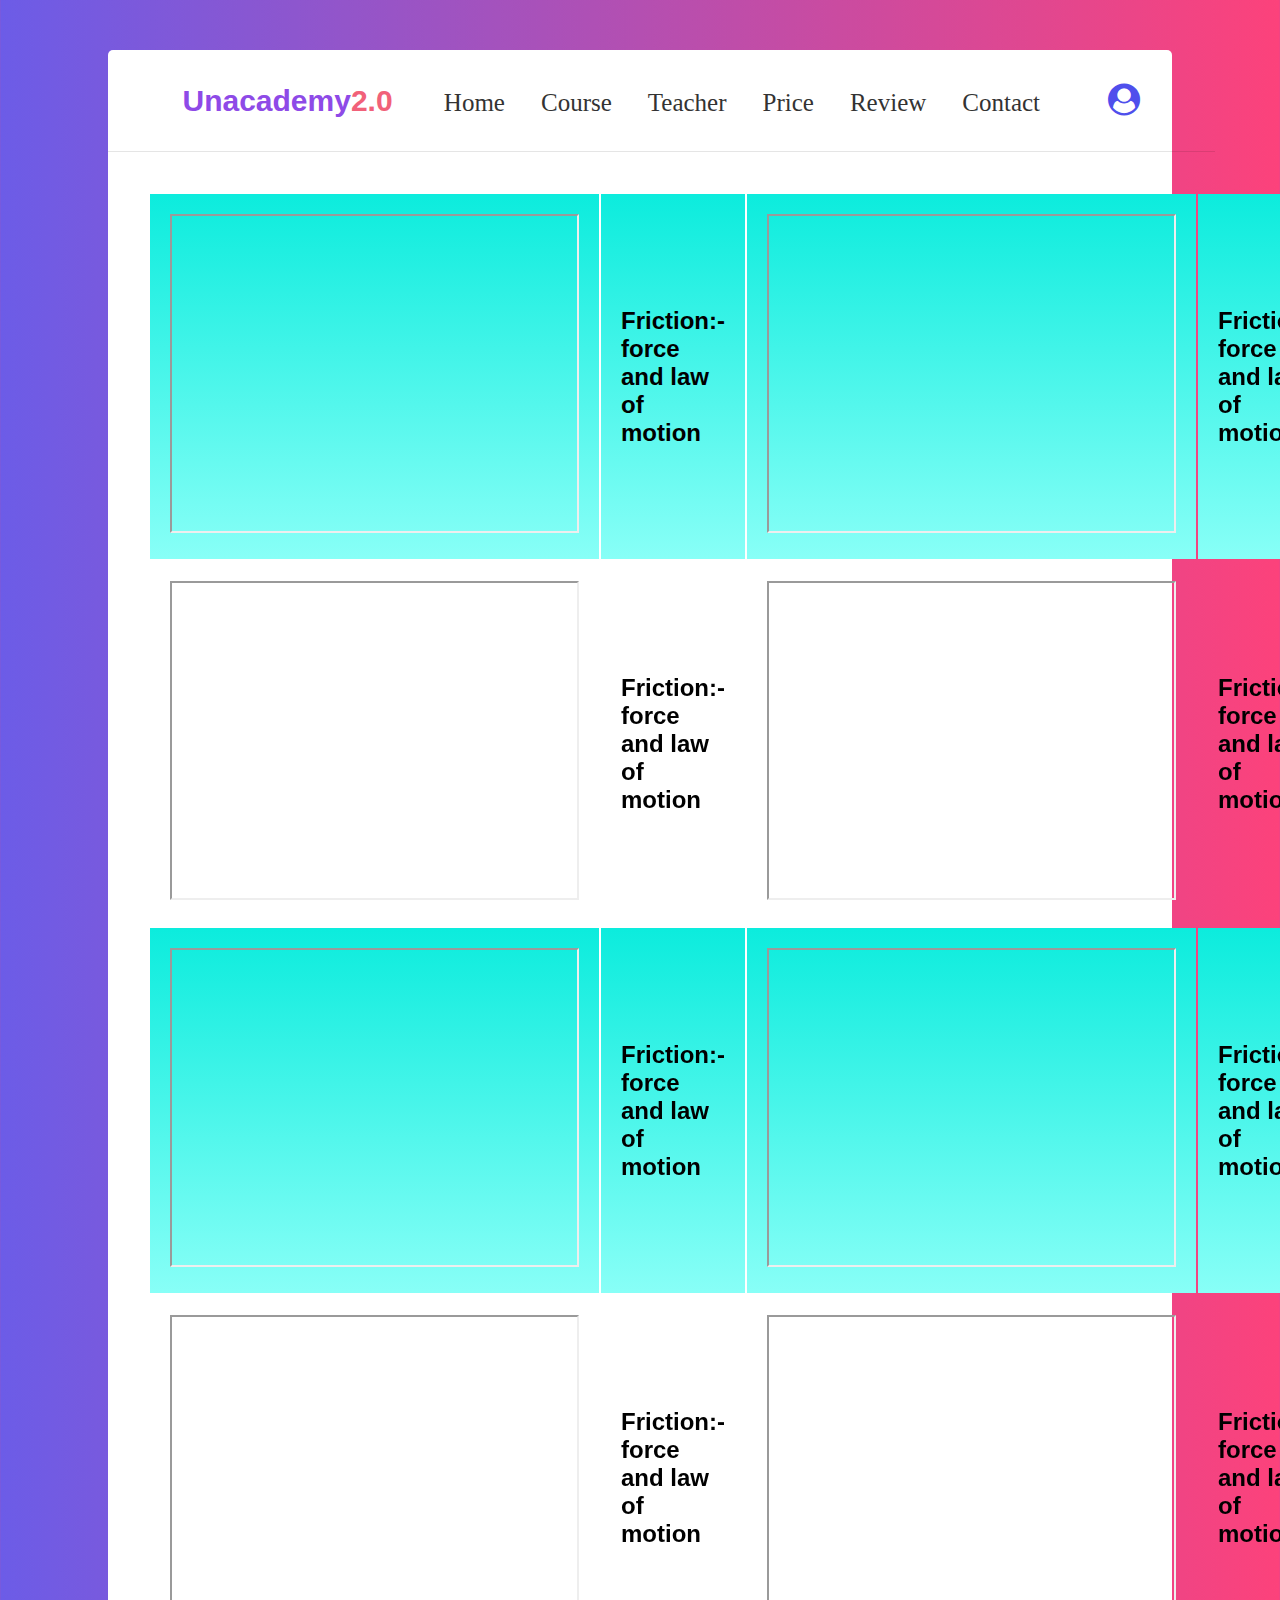
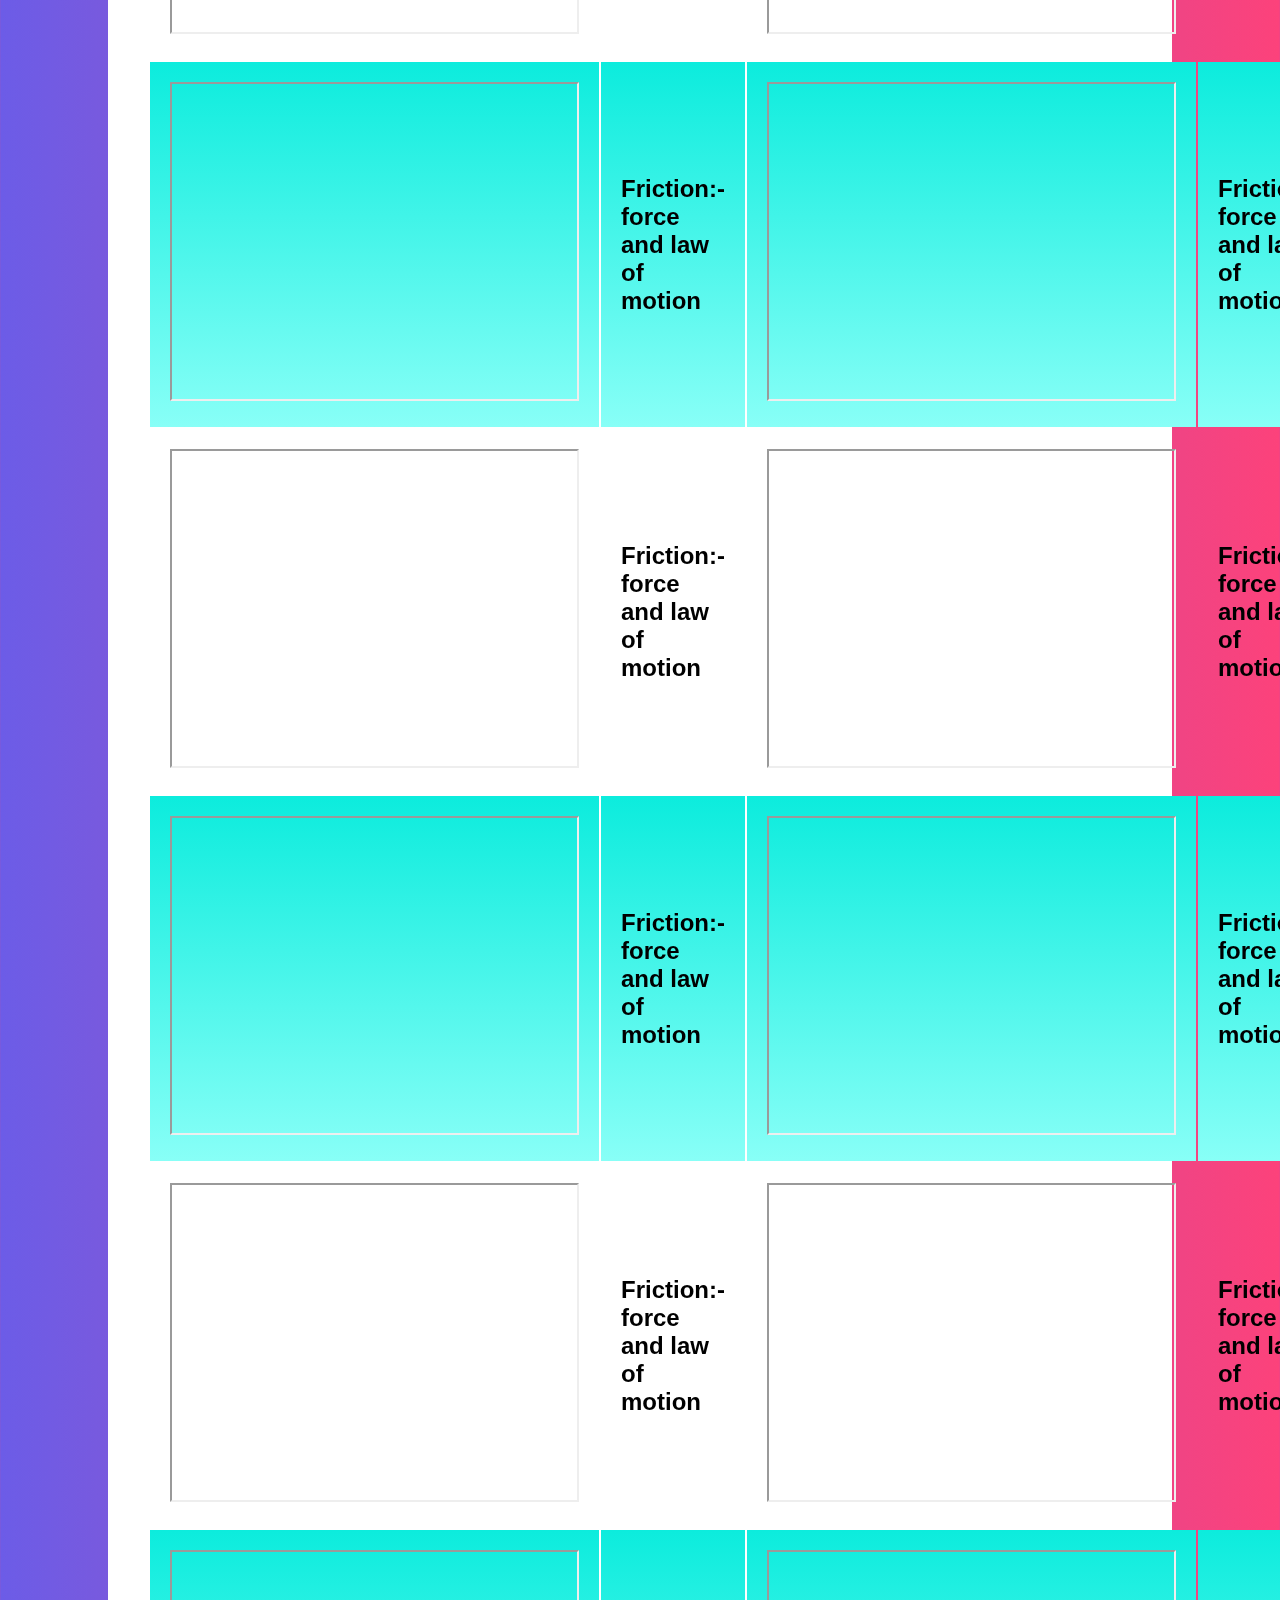
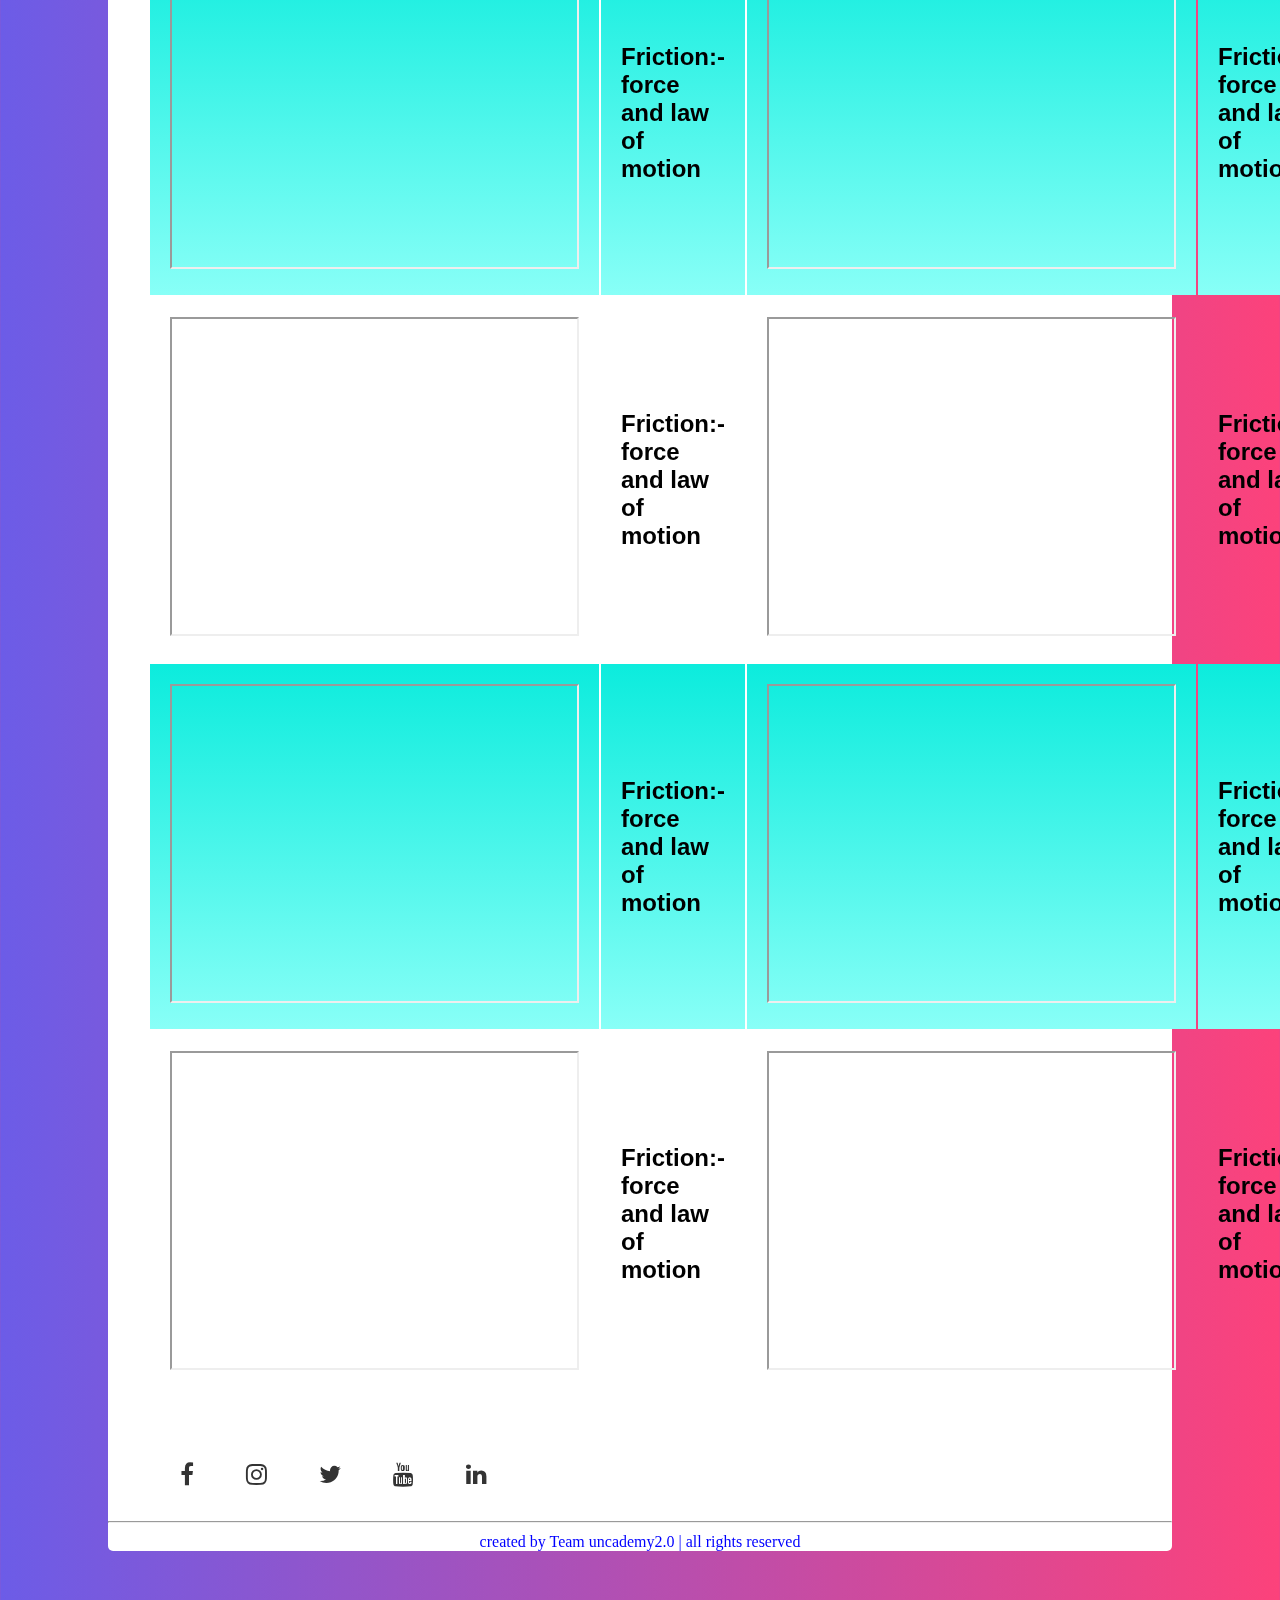
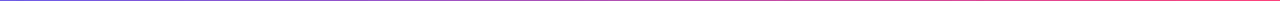
<file: courses/Physics.html>
<!DOCTYPE html>
<html lang="en">
<head>
    <meta charset="UTF-8">
    <meta http-equiv="X-UA-Compatible" content="IE=edge">
    <meta name="viewport" content="width=device-width, initial-scale=1.0">
    <link rel="stylesheet" href="style1.css">
    <link rel="icon" href="favicon.ico">
    <link rel="stylesheet" href="https://stackpath.bootstrapcdn.com/font-awesome/4.7.0/css/font-awesome.min.css">
    
    <title>Physics-Lectures</title>
</head>
<body>
    <div class="main">
        <header>

            <a href="../home.html" class="logo" style="color:rgb(142, 74, 231); font-size:30px;font-family: Arial, Helvetica, sans-serif;">Unacademy<span style="color: rgb(241, 97, 121);">2.0</span></a>
        
        
            <nav class="navbar">
                <a href="../home.html" style="font-size: 25px;">Home</a>
                <a href="../course.html" style="font-size: 25px;">Course</a>
                <a href="../teacher.html" style="font-size: 25px;">Teacher</a>
                <a href="../price.html" style="font-size: 25px;">Price</a>
                <a href="../review.html" style="font-size: 25px;">Review</a>
                <a href="../contact.html" style="font-size: 25px;">Contact</a>
                <a href="../login/index.html" ><i  class="fa fa-user-circle" style="color: rgb(79, 79, 236);"></i></a>
            </nav>
        
        </header>

    <div id="div">
    <table class="table">
        <tr cellspacing="30px" >
            <td><iframe  src="https://www.youtube.com/embed/Khwjm3vuIVM" "frameborder="30px"></iframe></td>
            <td>Friction:-force and law of motion</td>
            <td><iframe src="https://www.youtube.com/embed/Khwjm3vuIVM" "frameborder="30px"></iframe></td>
            <td>Friction:-force and law of motion </td>
        </tr>
        <tr cellspacing="30px">
            <td><iframe src="https://www.youtube.com/embed/Khwjm3vuIVM" "frameborder="30px"></iframe></td>
            <td>Friction:-force and law of motion </td>
            <td><iframe src="https://www.youtube.com/embed/Khwjm3vuIVM" "frameborder="30px"></iframe></td>
            <td>Friction:-force and law of motion </td>
        </tr>
        <tr cellspacing="30px">
            <td><iframe src="https://www.youtube.com/embed/Khwjm3vuIVM" "frameborder="30px"></iframe></td>
            <td>Friction:-force and law of motion</td>
            <td><iframe src="https://www.youtube.com/embed/Khwjm3vuIVM" "frameborder="30px"></iframe></td>
            <td>Friction:-force and law of motion </td>
        </tr>
        <tr cellspacing="30px">
            <td><iframe src="https://www.youtube.com/embed/Khwjm3vuIVM" "frameborder="30px"></iframe></td>
            <td>Friction:-force and law of motion</td>
            <td><iframe src="https://www.youtube.com/embed/Khwjm3vuIVM" "frameborder="30px"></iframe></td>
            <td>Friction:-force and law of motion </td>
        </tr>
        <tr cellspacing="30px">
            <td><iframe src="https://www.youtube.com/embed/Khwjm3vuIVM" "frameborder="30px"></iframe></td>
            <td>Friction:-force and law of motion</td>
            <td><iframe src="https://www.youtube.com/embed/Khwjm3vuIVM" "frameborder="30px"></iframe></td>
            <td>Friction:-force and law of motion </td>
        </tr>
        <tr cellspacing="30px">
            <td><iframe src="https://www.youtube.com/embed/Khwjm3vuIVM" "frameborder="30px"></iframe></td>
            <td>Friction:-force and law of motion</td>
            <td><iframe src="https://www.youtube.com/embed/Khwjm3vuIVM" "frameborder="30px"></iframe></td>
            <td>Friction:-force and law of motion </td>
        </tr>
        <tr cellspacing="30px">
            <td><iframe src="https://www.youtube.com/embed/Khwjm3vuIVM" "frameborder="30px"></iframe></td>
            <td>Friction:-force and law of motion</td>
            <td><iframe src="https://www.youtube.com/embed/Khwjm3vuIVM" "frameborder="30px"></iframe></td>
            <td>Friction:-force and law of motion </td>
        </tr>
        <tr cellspacing="30px">
            <td><iframe src="https://www.youtube.com/embed/Khwjm3vuIVM" "frameborder="30px"></iframe></td>
            <td>Friction:-force and law of motion</td>
            <td><iframe src="https://www.youtube.com/embed/Khwjm3vuIVM" "frameborder="30px"></iframe></td>
            <td>Friction:-force and law of motion </td>
        </tr>
        <tr cellspacing="30px">
            <td><iframe src="https://www.youtube.com/embed/Khwjm3vuIVM" "frameborder="30px"></iframe></td>
            <td>Friction:-force and law of motion</td>
            <td><iframe src="https://www.youtube.com/embed/Khwjm3vuIVM" "frameborder="30px"></iframe></td>
            <td>Friction:-force and law of motion </td>
        </tr>
        <tr cellspacing="30px">
            <td><iframe src="https://www.youtube.com/embed/Khwjm3vuIVM" "frameborder="30px"></iframe></td>
            <td>Friction:-force and law of motion</td>
            <td><iframe src="https://www.youtube.com/embed/Khwjm3vuIVM" "frameborder="30px"></iframe></td>
            <td>Friction:-force and law of motion </td>
        </tr>
        <tr cellspacing="30px">
            <td><iframe src="https://www.youtube.com/embed/Khwjm3vuIVM" "frameborder="30px"></iframe></td>
            <td>Friction:-force and law of motion</td>
            <td><iframe src="https://www.youtube.com/embed/Khwjm3vuIVM" "frameborder="30px"></iframe></td>
            <td>Friction:-force and law of motion </td>
        </tr>
        <tr cellspacing="30px">
            <td><iframe src="https://www.youtube.com/embed/Khwjm3vuIVM" "frameborder="30px"></iframe></td>
            <td>Friction:-force and law of motion</td>
            <td><iframe src="https://www.youtube.com/embed/Khwjm3vuIVM" "frameborder="30px"></iframe></td>
            <td>Friction:-force and law of motion </td>
        </tr>
    </div>
       
    </table>
</main>
<footer>
    <ul class="icon">
        <li><a href="#"><i class="fa fa-facebook " ></i></a></li>
        <li><a href="#"><i class="fa fa-instagram " ></i></a></li>
        <li><a href="#"><i class="fa fa-twitter " ></i></a></li>
        <li><a href="#"><i class="fa fa-youtube " ></i></a></li>
        <li><a href="#"><i class="fa fa-linkedin " ></i></a></li>
    </ul>
    <hr>
    <p class="pa">created by <span class="team20"> Team uncademy2.0</span> | all rights reserved </p>
</footer>
</body>
</div>
</html>
</file>
<file: css/style.css>
@import url('https://fonts.googleapis.com/css2?family=Nunito:wght@200;300;400;600;700&display=swap');

:root{
  --violet:#6c5ce7;
  --pink:#FC427B;
  --gradient:linear-gradient(90deg, var(--violet), var(--pink));
}

*{
  font-family: 'Nunito', sans-serif;
  margin:0; padding:0;
  box-sizing: border-box;
  outline: none; border:none;
  text-decoration: none;
  text-transform: capitalize;
  transition: all .2s ease-out;
}

html{
  font-size: 62.5%;
  overflow-x: hidden;
}

html::-webkit-scrollbar{
  width:1rem;
}

html::-webkit-scrollbar-track{
  background:#333;
}

html::-webkit-scrollbar-thumb{
  background:#fff;
  border-radius: 5rem;
}

body{
  background:var(--gradient);
  padding:3rem 7%;
}

.l{
  text-transform: none;
}

section{
  padding:2rem 7%;
}

.container{
  background:#fff;
  border-radius: .5rem;
  box-shadow: 0 .5rem 1rem rgba(0,0,0,.2);
}

.heading{
  color:transparent;
  background:var(--gradient);
  -webkit-background-clip: text;
  background-clip: text;
  padding:0 1rem;
  padding-top: 2.5rem;
  text-align: center;
  font-size: 4rem;
  text-transform: uppercase;
}

.btn{
  display: inline-block;
  margin-top: 1rem;
  padding:.8rem 3rem;
  border-radius: .5rem;
  background:#333;
  color:#fff;
  cursor: pointer;
  font-size: 1.7rem;
}

.btn:hover{
  background:var(--gradient);
}

header{
  display: flex;
  align-items: center;
  justify-content: space-between;
  width: 100%;
  padding:2rem 7%;
  border-bottom: .1rem solid rgba(0,0,0,.1);
  position: relative;
  z-index: 1000;
}

header .logo{
  font-size: 2.5rem;
  color:var(--violet);
  font-weight: bold;
}

header .logo span{
  color:var(--pink);
}

header .navbar a,i{
  margin-left: 2rem;
  font-size: 2rem;
  color:#333;
}

header .navbar a:hover{
  color:var(--pink);
}
header .navbar a i{
    font-size: 30px;
    color: var(--violet);
}
header .navbar i:hover{
  color:red;
}


#menu{
  font-size: 2.5rem;
  padding:.5rem 1rem;
  border-radius: .3rem;
  border:.1rem solid rgba(0,0,0,.2);
  cursor: pointer;
  display: none;
}

.home{
  display: flex;
  flex-wrap: wrap;
  gap:1.5rem;
  align-items: center;
}

.home .content{
  flex:1 1 40rem;
}

.home .image{
  flex:1 1 40rem;
}

.home .image img{
  width:100%;
}

.home .content h3{
  color:transparent;
  background:var(--gradient);
  -webkit-background-clip: text;
  background-clip: text;
  font-size: 4rem;
}

.home .content p{
  padding:.5rem 0;
  font-size: 1.7rem;
  color:#666;
}

.course{
  display: flex;
  flex-wrap: wrap;
  gap:1.5rem;
}

.course .box{
  flex:1 1 30rem;
  border-radius: .5rem;
  border:.1rem solid rgba(0,0,0,.1);
  padding:1rem;
  position: relative;
}

.course .box img{
  height:20rem;
  width:100%;
}

.course .box .amount{
  position: absolute;
  top:1rem; left:1rem;
  font-size: 2rem;
  padding:.5rem 1rem;
  background:var(--pink);
  color:#fff;
  border-radius: .5rem;
}

.course .box .stars i{
  color:var(--violet);
  font-size: 1.5rem;
  padding:1rem 0;
}

.course .box h3{
  color:var(--pink);
  font-size: 2.5rem;
}

.course .box p{
  color:#666;
  font-size: 1.5rem;
  padding:.5rem 0;
}

.course .icons{
  display: flex;
  justify-content: space-between;
  border-top: .1rem solid rgba(0,0,0,.1);
  margin-top: 1rem;
  padding:.5rem;
  padding-top: 1rem;
}

.course .icons p{
  color:#666;
  font-size: 1.3rem;
}

.course .icons p i{
  padding-right: .4rem;
  color:var(--pink);
}

.teacher{
  display: flex;
  flex-wrap: wrap;
  gap:1.5rem;
}

.teacher .box{
  flex:1 1 23rem;
  border:.1rem solid rgba(0,0,0,.1);
  border-radius:.5rem;
  padding:1.5rem;
  text-align: center;
}

.teacher .box img{
  height: 10rem;
  width:10rem;
  margin:.5rem 0;
  border-radius: 50%;
  object-fit: cover;
}

.teacher .box h3{
  color:var(--violet);
  font-size: 2.5rem;
}

.teacher .box span{
  color:var(--pink);
  font-size: 2rem;
}

.teacher .box p{
  color:#666;
  font-size: 1.5rem;
  padding:1rem 0;
}

.teacher .box .share a{
  height:4rem;
  width:4rem;
  line-height: 4rem;
  font-size: 2rem;
  background:var(--pink);
  border-radius: .5rem;
  margin:.3rem;
  color:#fff;
}

.teacher .box .share a:hover{
  background:var(--violet);
}

.price{
  display: flex;
  flex-wrap: wrap;
  gap:1.5rem;
}

.price .box{
  flex:1 1 30rem;
  text-align: center;
  border:.1rem solid rgba(0,0,0,.1);
  border-radius: .5rem;
}

.price .box h3{
  font-size: 2.5rem;
  color:#333;
  padding:1.5rem 0;
}

.price .box .amount{
  font-size: 4.5rem;
  color:#fff;
  padding:1rem 0;
  background:var(--gradient);
  font-weight: bold;
}

.price .box .amount span{
  font-size: 3rem;
}

.price .box  ul{
  border-bottom: .1rem solid rgba(0,0,0,.1);
  padding: 1rem 0;
  list-style: none;
}

.price .box ul li{
  padding:.7rem 0;
  font-size: 1.7rem;
  color:#666;
}

.price .box .btn{
  margin:2rem 0;
}

.review{
  display: flex;
  flex-wrap: wrap;
  gap:1.5rem;
}

.review .box{
  border-radius: .5rem;
  border:.1rem solid rgba(0,0,0,.1);
  padding:1rem;
  flex:1 1 30rem;
}

.review .box .student{
  display: flex;
  align-items: center;
  justify-content: space-between;
}

.review .box .student .student-info{
  display: flex;
  align-items: center;
}

.review .box .student i{
  font-size: 6rem;
  color:var(--pink);
  opacity: .5;
}

.review .box .student .student-info img{
  border-radius: 50%;
  object-fit: cover;
  height: 7rem;
  width:7rem;
  margin-right: 1.5rem;
}

.review .box .student .student-info h3{
  font-size: 2rem;
  color:#333;
}

.review .box .student .student-info span{
  font-size: 1.5rem;
  color:var(--pink);
}

.review .box .text{
  padding:1rem 0;
  font-size: 1.6rem;
  color:#666;
}

.contact{
  display: flex;
  flex-wrap: wrap;
  gap:1.5rem;
}

.contact .image{
  flex:1 1 35rem;
}

.contact .image img{
  width:100%;
}

.contact form{
  flex:1 1 50rem;
  border:.1rem solid rgba(0,0,0,.1);
  border-radius: .5rem;
  padding:2rem;
}

.contact form .inputBox{
  display: flex;
  justify-content: space-between;
  flex-wrap: wrap;
}

.contact form .inputBox input,
.contact form .box, 
.contact form textarea{
  width: 100%;
  padding:1rem;
  margin:.7rem 0;
  font-size: 1.7rem;
  border:.1rem solid rgba(0,0,0,.1);
  border-radius: .5rem;
  text-transform: none;
  color:#333;
} 

.contact form .inputBox input:focus,
.contact form .box:focus, 
.contact form textarea:focus{
  border-color: var(--pink);
}

.contact form .inputBox input{
  width:49%;
}

.contact form textarea{
  height: 20rem;
  resize: none;
}






















.footer .box-container{
  display: flex;
  flex-wrap: wrap;
  gap:1.5rem;
}

.footer .box-container .box{
  flex:1 1 20rem;
}

.footer .box-container .box h3{
  font-size: 2.5rem;
  color:var(--violet);
  padding:.7rem 0;
}

.footer .box-container .box p{
  font-size: 1.5rem;
  color:#666;
  padding:.7rem 0;
}

.footer .box-container .box a{
  display: block;
  font-size: 1.5rem;
  color:#666;
  padding:.7rem 0;
}

.footer .box-container .box a:hover{
  color:var(--pink);
}

.footer .box-container .box p i{
  padding-right: .5rem;
  color:var(--pink);
}

.footer .credit{
  font-size: 2rem;
  margin-top: 1rem;
  padding:1rem;
  padding-top: 2rem;
  text-align: center;
  border-top: .1rem solid rgba(0,0,0,.1);
  color:rgb(233, 101, 101);
}

.footer .credit span{
  color:var(--violet);
}
#mail{
  text-transform: none;
}


/* media queries  */

@media (max-width:991px){

  html{
    font-size: 55%;
  }

  body{
    padding:1.5rem;
  }

  header{
    padding:2rem;
  }

  section{
    padding:2rem;
  }

}

@media (max-width:768px){

  #menu{
    display: initial;
  }

  header .navbar{
    position: absolute;
    top:100%; left:0; right:0;
    background:#fff;
    border-top: .1rem solid rgba(0,0,0,.2);
    border-bottom: .1rem solid rgba(0,0,0,.2);
    clip-path: polygon(0 0, 100% 0, 100% 0, 0 0);
  }

  header .navbar.active{
    clip-path: polygon(0 0, 100% 0, 100% 100%, 0 100%);
  }

  header .navbar a{
    font-size: 2.5rem;
    display: block;
    margin:2rem 0;
    text-align:center;
  }

  .contact form .inputBox input{
    width:100%;
  }

}

@media (max-width:400px){

  html{
    font-size: 50%;
  }

}
</file>
<file: courses/style1.css>
body{
    background-image: linear-gradient(to right,#6c5ce7,#FC427B);

}
.main{
   margin-top: 50px;
   margin-bottom: 50px;
   margin-left: 100px;
   margin-right:100px;
    background-color: white;
    align-items: center;
    border-radius: 5px;
}
tr:nth-child(odd) {
    background-image: linear-gradient(to top, #88FFF7,#0CECDD);
    
  }

 
  
  

.table{
    padding: 20px;
    margin: 20px;
}
/* footer{
    
    h
} */
.icon{
    display: inline-flex;
    list-style: none;
    font-size: x-large;
    
}
.icon li{
    margin-right:20px; 
    text-decoration: none;
}
.pa{
    margin-top: 10px;
    color: blue;
    text-align: center;
}
.li{
    text-decoration: none;
}
@media (max-width:480px){
body{
    background-color: #afdcdf;
}
    
}
.team20{
    color:"#FC427B";
}
.li a{
    list-style: none;
    text-decoration: none;
    color: black;
    }
.icon li:hover{
    background-color:skyblue;
    }
.table td{
    height: 35vh;
    width: 45vh;
    margin: 10px;
    padding: 20px;
    text-align: left;
    font-family: Arial, Helvetica, sans-serif;
    font-size: x-large;
    font-weight: bold;
}
iframe{
    width:45vh;
    height: 35vh;
}

header{
    display: flex;
    align-items: center;
    justify-content: space-between;
    width: 90%;
    padding:2rem 7%;
    border-bottom: .1rem solid rgba(0,0,0,.1);
    position: relative;
    z-index: 990;
  }
  
  .logo{
    text-decoration: none;
    font-size: 2.5rem;
    color: var(--violet);
    font-weight: bold;
  }
  
   .logo span{
    color:var(--pink);
  }
  
  .navbar a,i{
    text-decoration: none;
    margin-left: 2rem;
    font-size: 2rem;
    color:#333;
  }
  
.navbar a:hover{
    color: rgb(223, 45, 74);
}
.container{
    background:#fff;
    border-radius: .3rem;
    box-shadow: 0 .3rem 1rem rgba(0,0,0,.2);
  }













  @media (max-width:991px){

    html{
      font-size: 55%;
    }
  
    body{
      padding:1.5rem;
    }
  
    header{
      padding:2rem;
    }
  
    section{
      padding:2rem;
    }
  
  }
  
  @media (max-width:768px){
  
    #menu{
      display: initial;
    }
  
    header .navbar{
      position: absolute;
      top:100%; left:0; right:0;
      background:#fff;
      border-top: .1rem solid rgba(0,0,0,.2);
      border-bottom: .1rem solid rgba(0,0,0,.2);
      clip-path: polygon(0 0, 100% 0, 100% 0, 0 0);
    }
  
    header .navbar.active{
      clip-path: polygon(0 0, 100% 0, 100% 100%, 0 100%);
    }
  
    header .navbar a{
      font-size: 2.5rem;
      display: block;
      margin:2rem 0;
      text-align:center;
    }
  
    .contact form .inputBox input{
      width:100%;
    }
  
  }
  
  @media (max-width:400px){
  
    html{
      font-size: 50%;
    }
  
  }
</file>
